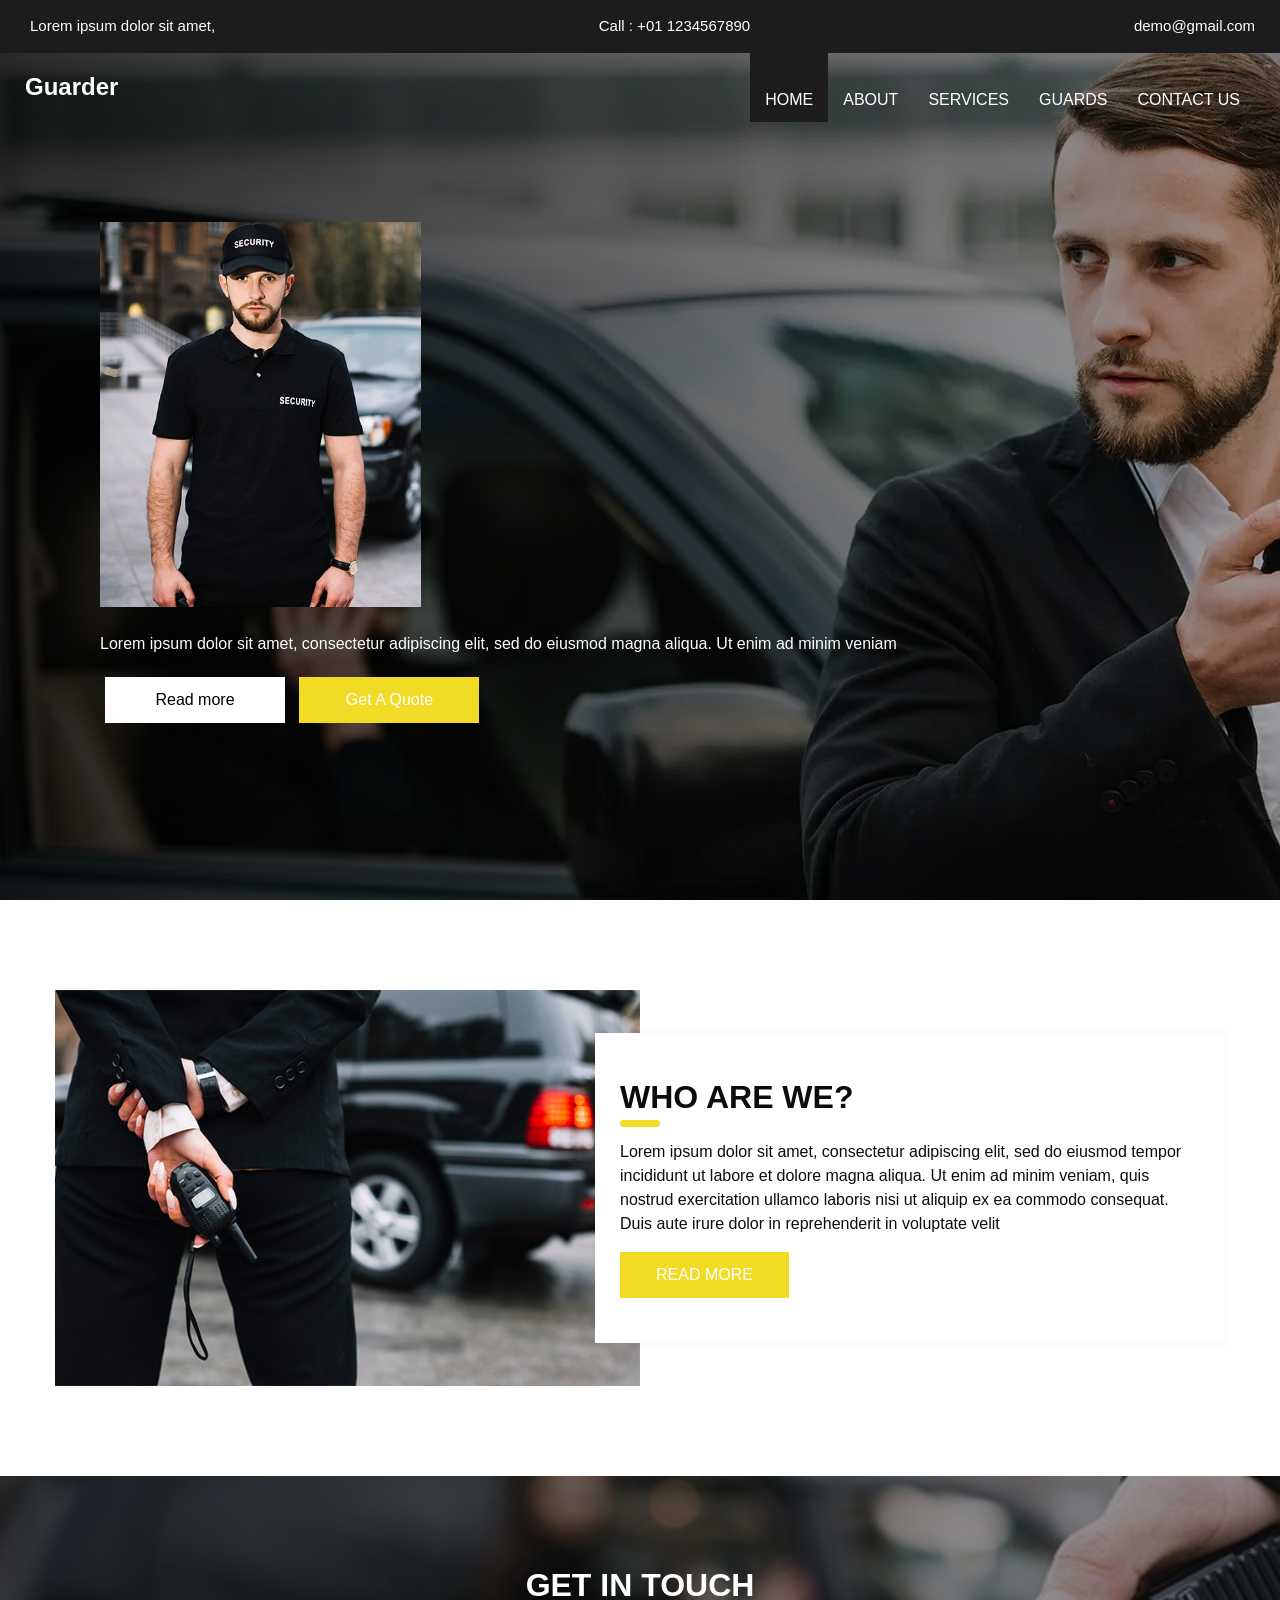
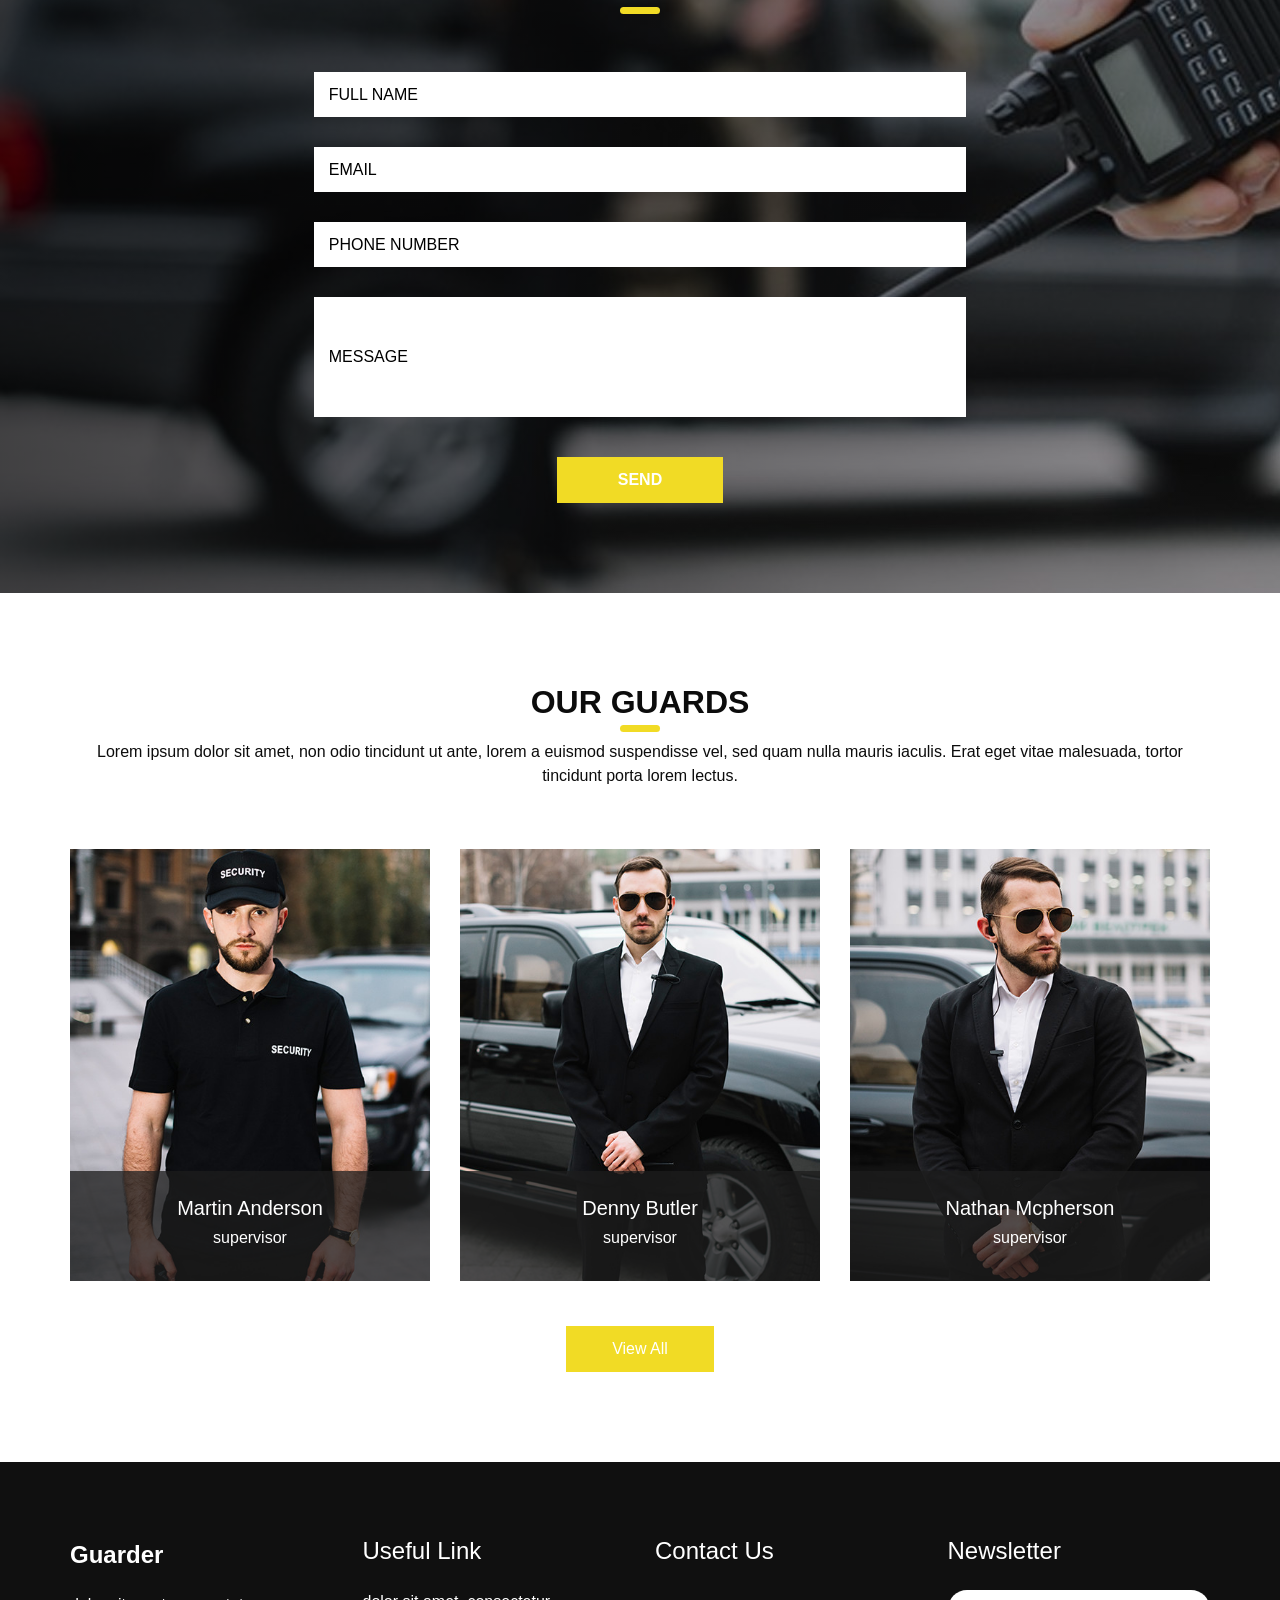
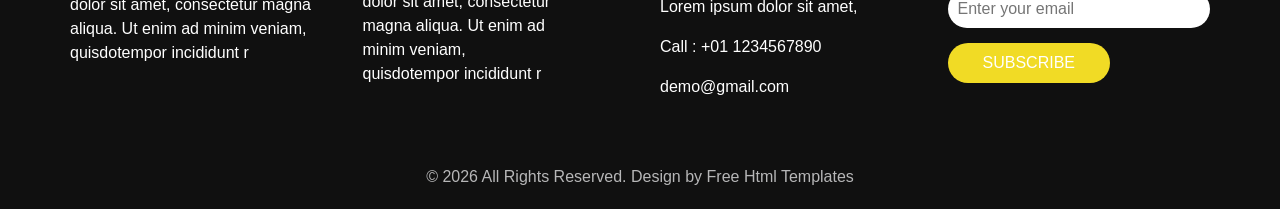
<file: index.html>
<!DOCTYPE html>
<html>

<head>
    <!-- Basic -->
    <meta charset="utf-8" />
    <meta http-equiv="X-UA-Compatible" content="IE=edge" />
    <!-- Mobile Metas -->
    <meta name="viewport" content="width=device-width, initial-scale=1, shrink-to-fit=no" />
    <!-- Site Metas -->
    <meta name="keywords" content="" />
    <meta name="description" content="" />
    <meta name="author" content="" />
    <link rel="shortcut icon" href="images/favicon.png" type="image/x-icon">

    <title>Guarder</title>

    <!-- bootstrap core css -->
    <link rel="stylesheet" type="text/css" href="css/bootstrap.css" />
    <link rel="stylesheet" href="css/slick.css">
    <!-- Custom styles for this template -->
    <link href="css/style.css" rel="stylesheet" />
    <!-- responsive style -->
    <link href="css/responsive.css" rel="stylesheet" />
</head>

<body>
    <div class="hero_area">
        <!-- header section strats -->
        <div class="hero_bg_box">
            <div class="img-box">
                <img src="images/hero-bg.webp" alt="">
            </div>
        </div>

        <header class="header_section">
            <div class="header_top">
                <div class="container-fluid">
                    <div class="contact_link-container">
                        <a href="" class="contact_link1">
                            <i class="fa fa-map-marker" aria-hidden="true"></i>
                            <span>
                                Lorem ipsum dolor sit amet,
                            </span>
                        </a>
                        <a href="" class="contact_link2">
                            <i class="fa fa-phone" aria-hidden="true"></i>
                            <span>
                                Call : +01 1234567890
                            </span>
                        </a>
                        <a href="" class="contact_link3">
                            <i class="fa fa-envelope" aria-hidden="true"></i>
                            <span>
                                demo@gmail.com
                            </span>
                        </a>
                    </div>
                </div>
            </div>
            <div class="header_bottom">
                <div class="container-fluid">
                    <nav class="navbar navbar-expand-lg custom_nav-container">
                        <a class="navbar-brand" href="index.html">
                            <span>
                                Guarder
                            </span>
                        </a>
                        <button class="navbar-toggler" type="button" data-toggle="collapse" data-target="#navbarSupportedContent" aria-controls="navbarSupportedContent" aria-expanded="false" aria-label="Toggle navigation">
                            <span class=""></span>
                        </button>

                        <div class="collapse navbar-collapse ml-auto" id="navbarSupportedContent">
                            <ul class="navbar-nav  ">
                                <li class="nav-item active">
                                    <a class="nav-link" href="index.html">Home <span class="sr-only">(current)</span></a>
                                </li>
                                <li class="nav-item">
                                    <a class="nav-link" href="about.html"> About</a>
                                </li>
                                <li class="nav-item">
                                    <a class="nav-link" href="service.html"> Services </a>
                                </li>
                                <li class="nav-item">
                                    <a class="nav-link" href="guard.html"> Guards </a>
                                </li>
                                <li class="nav-item">
                                    <a class="nav-link" href="contact.html">Contact us</a>
                                </li>
                            </ul>
                        </div>
                    </nav>
                </div>
            </div>
        </header>
        <!-- end header section -->
        <!-- slider section -->
        <section class="main-slider">
            <div class="detail-box">
                <img src="images/t1.webp" alt="img">
                <p>
                    Lorem ipsum dolor sit amet, consectetur adipiscing elit,
                    sed do eiusmod magna aliqua. Ut enim ad minim veniam
                </p>
                <div class="btn-box">
                    <a href="" class="btn-1"> Read more </a>
                    <a href="" class="btn-2">Get A Quote</a>
                </div>
            </div>
            <div class="detail-box">
                <img class="lozad" data-src="images/t2.webp" alt="img">
                <p>
                    Lorem ipsum dolor sit amet, consectetur adipiscing elit,
                    sed do eiusmod magna aliqua. Ut enim ad minim veniam
                </p>
                <div class="btn-box">
                    <a href="" class="btn-1"> Read more </a>
                    <a href="" class="btn-2">Get A Quote</a>
                </div>
            </div>
            <div class="detail-box">
                <img class="lozad" data-src="images/t3.webp" alt="img">
                <p>
                    Lorem ipsum dolor sit amet, consectetur adipiscing elit,
                    sed do eiusmod magna aliqua. Ut enim ad minim veniam
                </p>
                <div class="btn-box">
                    <a href="" class="btn-1"> Read more </a>
                    <a href="" class="btn-2">Get A Quote</a>
                </div>
            </div>
        </section>
        <!-- end slider section -->
    </div>

    <!-- about section -->

    <section class="about_section layout_padding">
        <div class="container">
            <div class="row">
                <div class="col-md-6 px-0">
                    <div class="img_container">
                        <div class="img-box">
                            <img class="lozad" data-src="images/about-img.jpg" alt="" />
                        </div>
                    </div>
                </div>
                <div class="col-md-6 px-0">
                    <div class="detail-box">
                        <div class="heading_container ">
                            <h2>
                                Who Are We?
                            </h2>
                        </div>
                        <p>
                            Lorem ipsum dolor sit amet, consectetur adipiscing elit, sed do
                            eiusmod tempor incididunt ut labore et dolore magna aliqua. Ut
                            enim ad minim veniam, quis nostrud exercitation ullamco laboris
                            nisi ut aliquip ex ea commodo consequat. Duis aute irure dolor
                            in reprehenderit in voluptate velit
                        </p>
                        <div class="btn-box">
                            <a href="">
                                Read More
                            </a>
                        </div>
                    </div>
                </div>
            </div>
        </div>
    </section>

    <!-- end about section -->

    <!-- contact section -->

    <section class="contact_section layout_padding">
        <div class="contact_bg_box">
            <div class="img-box">
                <img class="lozad" data-src="images/contact-bg.jpg" alt="">
            </div>
        </div>
        <div class="container">
            <div class="heading_container heading_center">
                <h2>
                    Get In touch
                </h2>
            </div>
            <div class="">
                <div class="row">
                    <div class="col-md-7 mx-auto">
                        <form action="#">
                            <div class="contact_form-container">
                                <div>
                                    <div>
                                        <input type="text" placeholder="Full Name" />
                                    </div>
                                    <div>
                                        <input type="email" placeholder="Email " />
                                    </div>
                                    <div>
                                        <input type="text" placeholder="Phone Number" />
                                    </div>
                                    <div class="">
                                        <input type="text" placeholder="Message" class="message_input" />
                                    </div>
                                    <div class="btn-box ">
                                        <button type="submit">
                                            Send
                                        </button>
                                    </div>
                                </div>
                            </div>
                        </form>
                    </div>
                </div>
            </div>
        </div>
    </section>

    <!-- end contact section -->

    <!-- team section -->

    <section class="team_section layout_padding">
        <div class="container">
            <div class="heading_container heading_center">
                <h2>
                    Our Guards
                </h2>
                <p>
                    Lorem ipsum dolor sit amet, non odio tincidunt ut ante, lorem a euismod suspendisse vel, sed quam nulla mauris
                    iaculis. Erat eget vitae malesuada, tortor tincidunt porta lorem lectus.
                </p>
            </div>
            <div class="row">
                <div class="col-md-4 col-sm-6 mx-auto ">
                    <div class="box">
                        <div class="img-box">
                            <img class="lozad" data-src="images/t1.jpg" alt="">
                        </div>
                        <div class="detail-box">
                            <h5>
                                Martin Anderson
                            </h5>
                            <h6 class="">
                                supervisor
                            </h6>
                        </div>
                    </div>
                </div>
                <div class="col-md-4 col-sm-6 mx-auto ">
                    <div class="box">
                        <div class="img-box">
                            <img class="lozad" data-src="images/t2.jpg" alt="">
                        </div>
                        <div class="detail-box">
                            <h5>
                                Denny Butler
                            </h5>
                            <h6 class="">
                                supervisor
                            </h6>
                        </div>
                    </div>
                </div>
                <div class="col-md-4 col-sm-6 mx-auto ">
                    <div class="box">
                        <div class="img-box">
                            <img class="lozad" data-src="images/t3.jpg" alt="">
                        </div>
                        <div class="detail-box">
                            <h5>
                                Nathan Mcpherson
                            </h5>
                            <h6 class="">
                                supervisor
                            </h6>
                        </div>
                    </div>
                </div>
            </div>
            <div class="btn-box">
                <a href="">
                    View All
                </a>
            </div>
        </div>
    </section>

    <!-- end team section -->

    <!-- info section -->
    <section class="info_section ">
        <div class="container">
            <div class="row">
                <div class="col-md-3">
                    <div class="info_logo">
                        <a class="navbar-brand" href="index.html">
                            <span>
                                Guarder
                            </span>
                        </a>
                        <p>
                            dolor sit amet, consectetur magna aliqua. Ut enim ad minim veniam, quisdotempor incididunt r
                        </p>
                    </div>
                </div>
                <div class="col-md-3">
                    <div class="info_links">
                        <h5>
                            Useful Link
                        </h5>
                        <ul>
                            <li>
                                <a href="">
                                    dolor sit amet, consectetur
                                </a>
                            </li>
                            <li>
                                <a href="">
                                    magna aliqua. Ut enim ad
                                </a>
                            </li>
                            <li>
                                <a href="">
                                    minim veniam,
                                </a>
                            </li>
                            <li>
                                <a href="">
                                    quisdotempor incididunt r
                                </a>
                            </li>
                        </ul>
                    </div>
                </div>
                <div class="col-md-3">
                    <div class="info_info">
                        <h5>
                            Contact Us
                        </h5>
                    </div>
                    <div class="info_contact">
                        <a href="" class="">
                            <i class="fa fa-map-marker" aria-hidden="true"></i>
                            <span>
                                Lorem ipsum dolor sit amet,
                            </span>
                        </a>
                        <a href="" class="">
                            <i class="fa fa-phone" aria-hidden="true"></i>
                            <span>
                                Call : +01 1234567890
                            </span>
                        </a>
                        <a href="" class="">
                            <i class="fa fa-envelope" aria-hidden="true"></i>
                            <span>
                                demo@gmail.com
                            </span>
                        </a>
                    </div>
                </div>
                <div class="col-md-3">
                    <div class="info_form ">
                        <h5>
                            Newsletter
                        </h5>
                        <form action="#">
                            <input type="email" placeholder="Enter your email">
                            <button>
                                Subscribe
                            </button>
                        </form>
                        <div class="social_box">
                            <a href="">
                                <i class="fa fa-facebook" aria-hidden="true"></i>
                            </a>
                            <a href="">
                                <i class="fa fa-twitter" aria-hidden="true"></i>
                            </a>
                            <a href="">
                                <i class="fa fa-youtube" aria-hidden="true"></i>
                            </a>
                            <a href="">
                                <i class="fa fa-instagram" aria-hidden="true"></i>
                            </a>
                        </div>
                    </div>
                </div>
            </div>
        </div>
    </section>

    <!-- end info_section -->




    <!-- footer section -->
    <footer class="container-fluid footer_section">
        <p>
            &copy; <span id="currentYear"></span> All Rights Reserved. Design by
            <a href="https://html.design/">Free Html Templates</a>
        </p>
    </footer>
    <!-- footer section -->
    <script src="./js/jquery.min.js"></script>
    <script src="./js/lozad.js"></script>
    <script src="./js/slick.min.js"></script>
    <script src="js/bootstrap.js"></script>
    <script src="js/custom.js"></script>
</body>

</html>
</file>
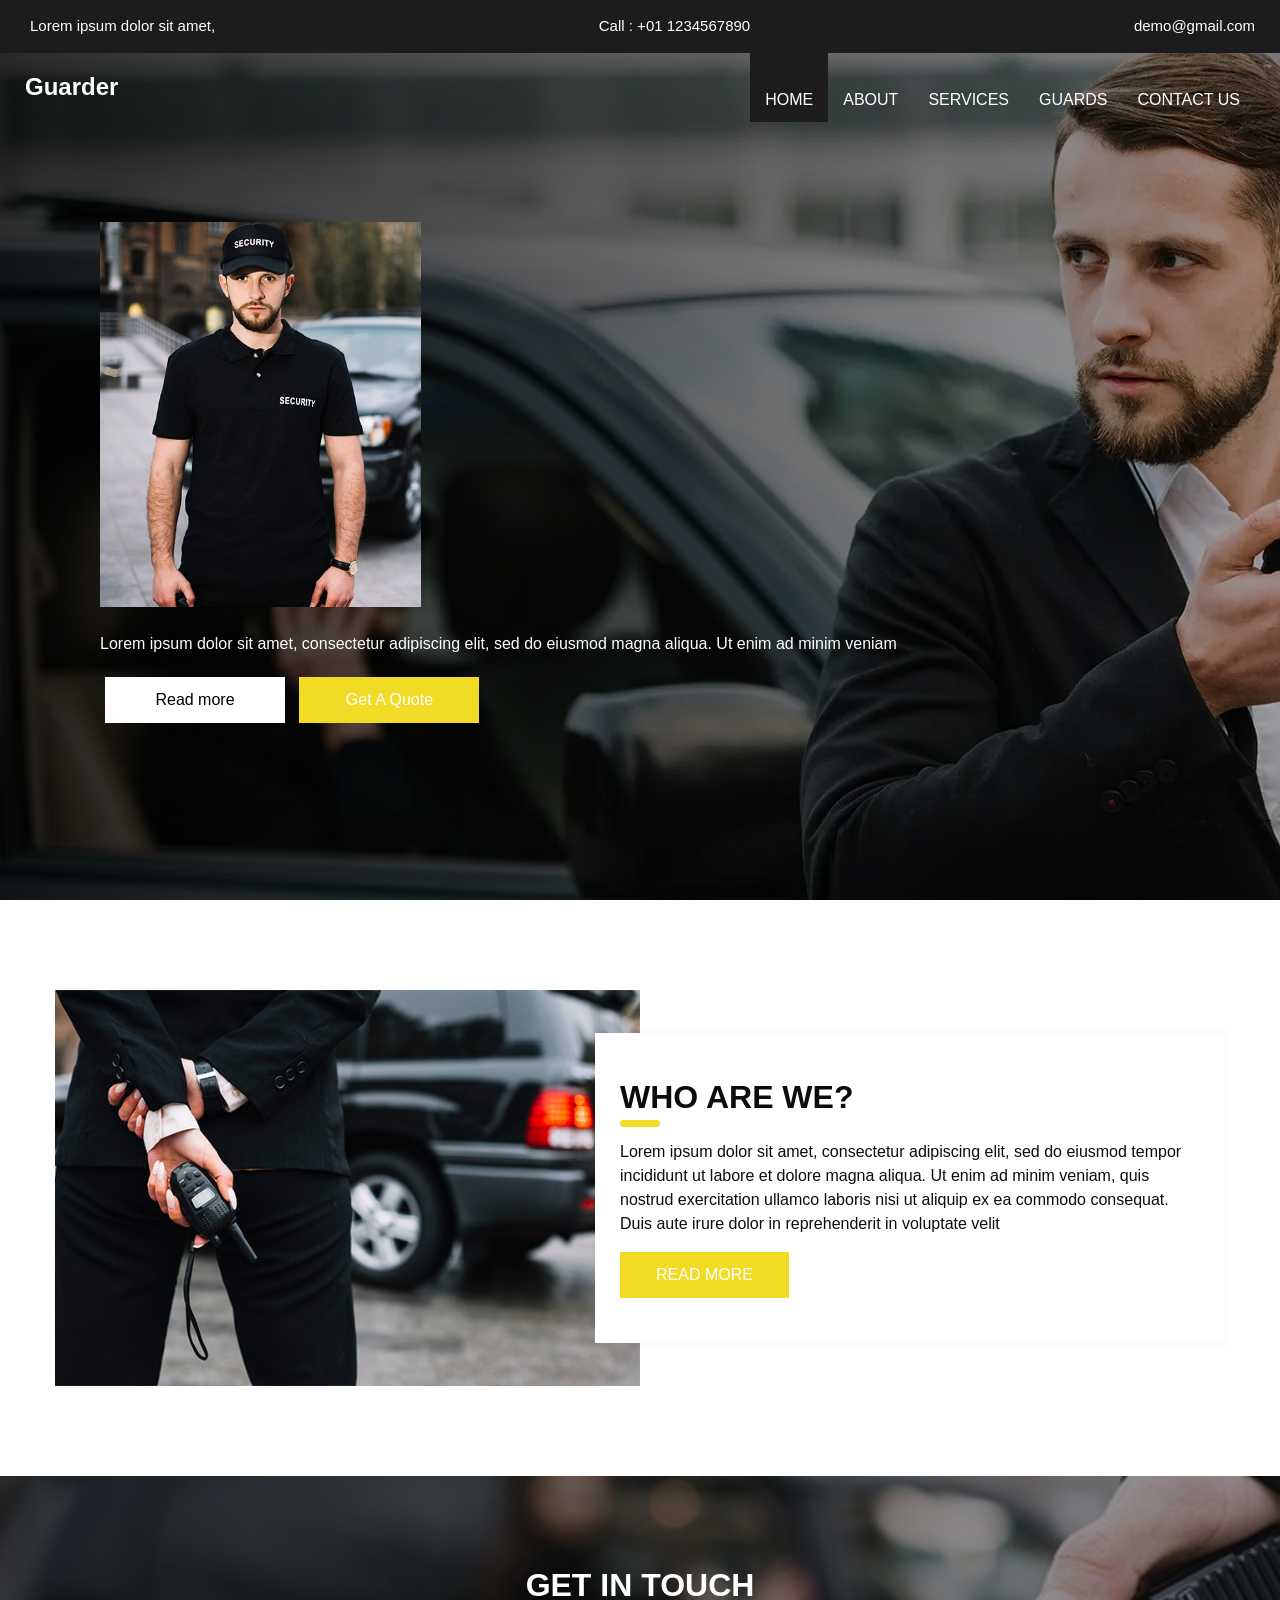
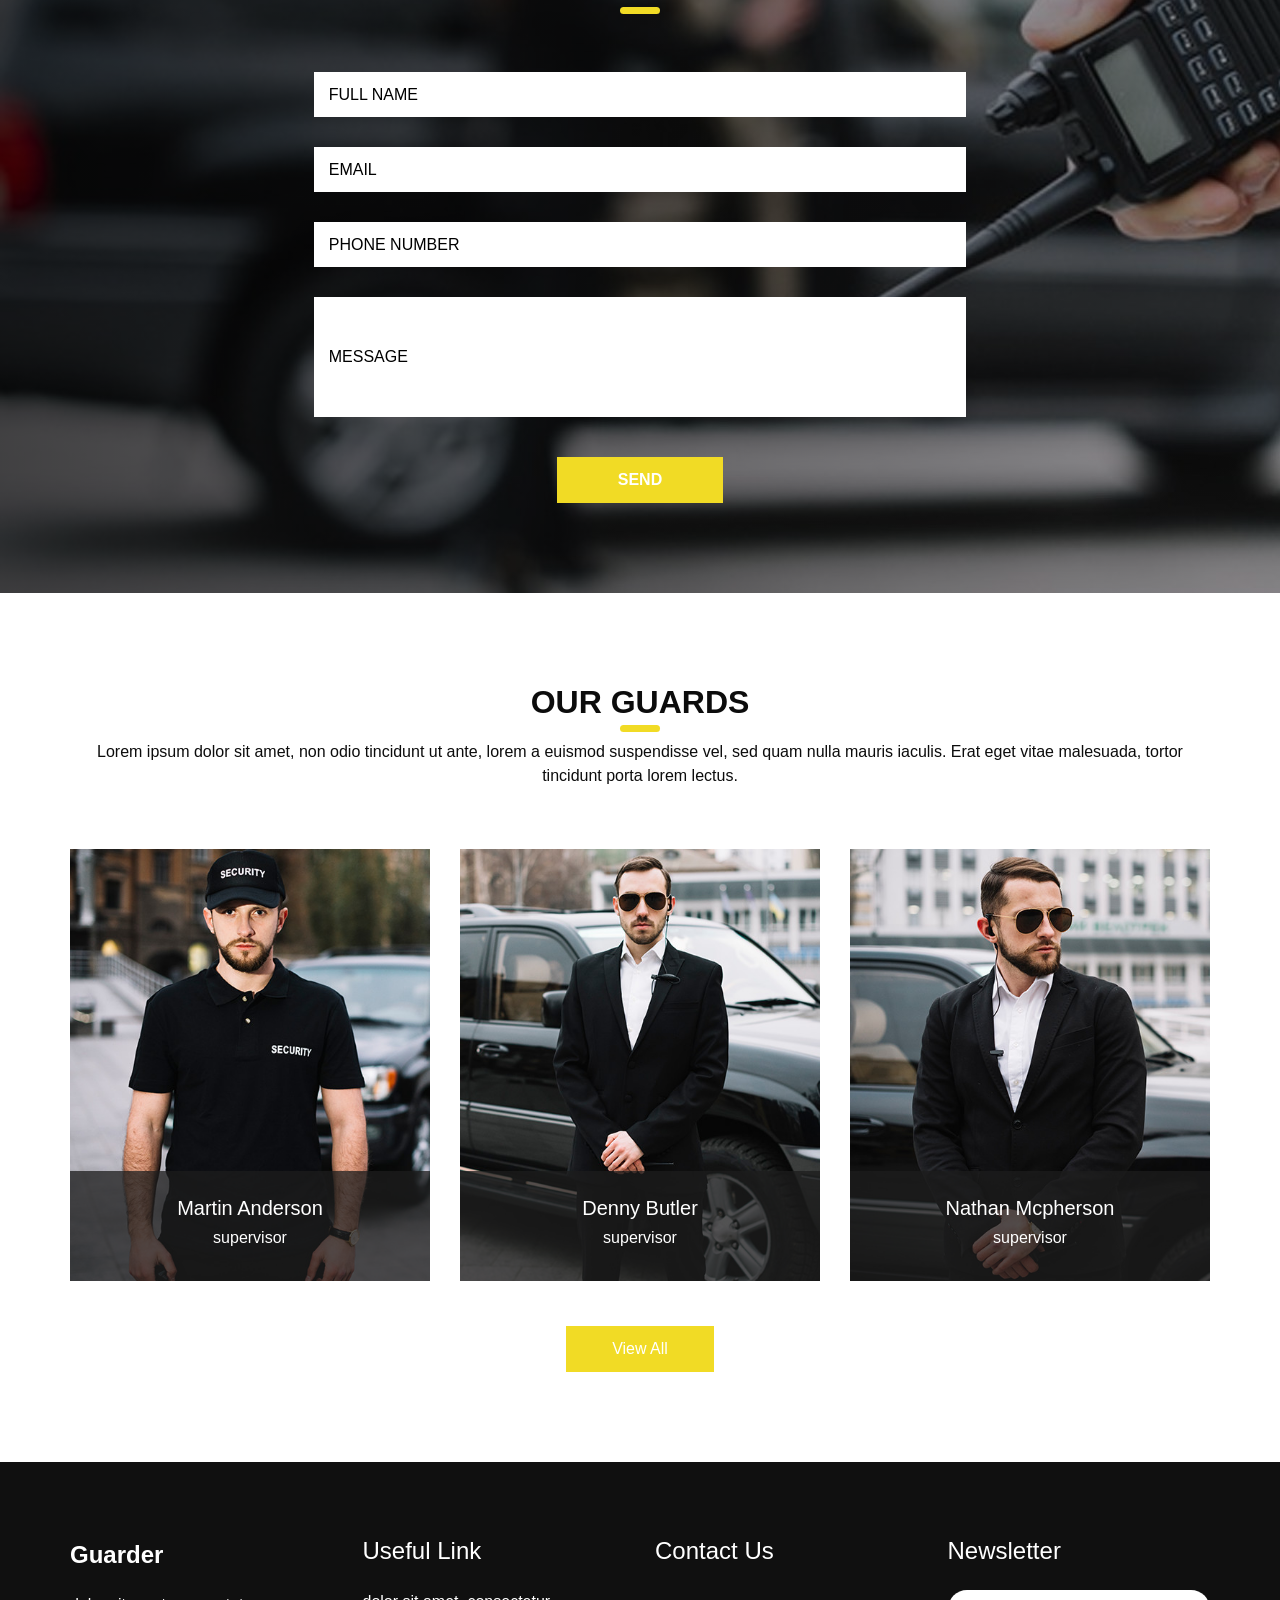
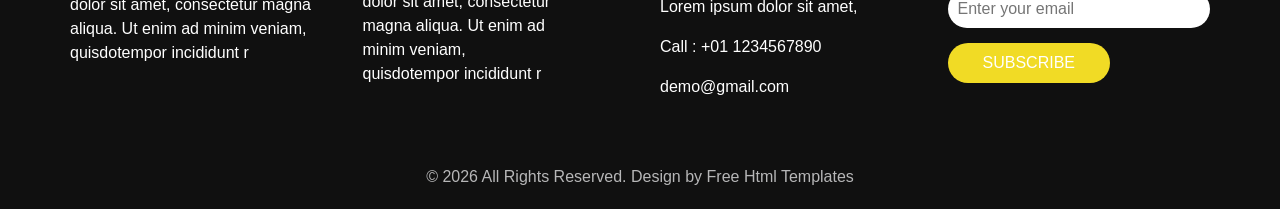
<file: decoding-async.html>
<!DOCTYPE html>
<html>

<head>
    <!-- Basic -->
    <meta charset="utf-8" />
    <meta http-equiv="X-UA-Compatible" content="IE=edge" />
    <!-- Mobile Metas -->
    <meta name="viewport" content="width=device-width, initial-scale=1, shrink-to-fit=no" />
    <!-- Site Metas -->
    <meta name="keywords" content="" />
    <meta name="description" content="" />
    <meta name="author" content="" />
    <link rel="shortcut icon" href="images/favicon.png" type="image/x-icon">

    <title>Guarder</title>

    <!-- bootstrap core css -->
    <link rel="stylesheet" type="text/css" href="css/bootstrap.css" />
    <link rel="stylesheet" href="css/slick.css">
    <!-- Custom styles for this template -->
    <link href="css/style.css" rel="stylesheet" />
    <!-- responsive style -->
    <link href="css/responsive.css" rel="stylesheet" />
</head>

<body>
    <div class="hero_area">
        <!-- header section strats -->
        <div class="hero_bg_box">
            <div class="img-box">
                <img src="images/hero-bg.webp" alt="">
            </div>
        </div>

        <header class="header_section">
            <div class="header_top">
                <div class="container-fluid">
                    <div class="contact_link-container">
                        <a href="" class="contact_link1">
                            <i class="fa fa-map-marker" aria-hidden="true"></i>
                            <span>
                                Lorem ipsum dolor sit amet,
                            </span>
                        </a>
                        <a href="" class="contact_link2">
                            <i class="fa fa-phone" aria-hidden="true"></i>
                            <span>
                                Call : +01 1234567890
                            </span>
                        </a>
                        <a href="" class="contact_link3">
                            <i class="fa fa-envelope" aria-hidden="true"></i>
                            <span>
                                demo@gmail.com
                            </span>
                        </a>
                    </div>
                </div>
            </div>
            <div class="header_bottom">
                <div class="container-fluid">
                    <nav class="navbar navbar-expand-lg custom_nav-container">
                        <a class="navbar-brand" href="index.html">
                            <span>
                                Guarder
                            </span>
                        </a>
                        <button class="navbar-toggler" type="button" data-toggle="collapse" data-target="#navbarSupportedContent" aria-controls="navbarSupportedContent" aria-expanded="false" aria-label="Toggle navigation">
                            <span class=""></span>
                        </button>

                        <div class="collapse navbar-collapse ml-auto" id="navbarSupportedContent">
                            <ul class="navbar-nav  ">
                                <li class="nav-item active">
                                    <a class="nav-link" href="index.html">Home <span class="sr-only">(current)</span></a>
                                </li>
                                <li class="nav-item">
                                    <a class="nav-link" href="about.html"> About</a>
                                </li>
                                <li class="nav-item">
                                    <a class="nav-link" href="service.html"> Services </a>
                                </li>
                                <li class="nav-item">
                                    <a class="nav-link" href="guard.html"> Guards </a>
                                </li>
                                <li class="nav-item">
                                    <a class="nav-link" href="contact.html">Contact us</a>
                                </li>
                            </ul>
                        </div>
                    </nav>
                </div>
            </div>
        </header>
        <!-- end header section -->
        <!-- slider section -->
        <section class="main-slider">
            <div class="detail-box">
                <img src="images/t1.webp" fetchpriority="high" decoding="async" alt="img">
                <p>
                    Lorem ipsum dolor sit amet, consectetur adipiscing elit,
                    sed do eiusmod magna aliqua. Ut enim ad minim veniam
                </p>
                <div class="btn-box">
                    <a href="" class="btn-1"> Read more </a>
                    <a href="" class="btn-2">Get A Quote</a>
                </div>
            </div>
            <div class="detail-box">
                <img class="lozad" data-src="images/t2.webp" alt="img">
                <p>
                    Lorem ipsum dolor sit amet, consectetur adipiscing elit,
                    sed do eiusmod magna aliqua. Ut enim ad minim veniam
                </p>
                <div class="btn-box">
                    <a href="" class="btn-1"> Read more </a>
                    <a href="" class="btn-2">Get A Quote</a>
                </div>
            </div>
            <div class="detail-box">
                <img class="lozad" data-src="images/t3.webp" alt="img">
                <p>
                    Lorem ipsum dolor sit amet, consectetur adipiscing elit,
                    sed do eiusmod magna aliqua. Ut enim ad minim veniam
                </p>
                <div class="btn-box">
                    <a href="" class="btn-1"> Read more </a>
                    <a href="" class="btn-2">Get A Quote</a>
                </div>
            </div>
        </section>
        <!-- end slider section -->
    </div>

    <!-- about section -->

    <section class="about_section layout_padding">
        <div class="container">
            <div class="row">
                <div class="col-md-6 px-0">
                    <div class="img_container">
                        <div class="img-box">
                            <img class="lozad" data-src="images/about-img.jpg" alt="" />
                        </div>
                    </div>
                </div>
                <div class="col-md-6 px-0">
                    <div class="detail-box">
                        <div class="heading_container ">
                            <h2>
                                Who Are We?
                            </h2>
                        </div>
                        <p>
                            Lorem ipsum dolor sit amet, consectetur adipiscing elit, sed do
                            eiusmod tempor incididunt ut labore et dolore magna aliqua. Ut
                            enim ad minim veniam, quis nostrud exercitation ullamco laboris
                            nisi ut aliquip ex ea commodo consequat. Duis aute irure dolor
                            in reprehenderit in voluptate velit
                        </p>
                        <div class="btn-box">
                            <a href="">
                                Read More
                            </a>
                        </div>
                    </div>
                </div>
            </div>
        </div>
    </section>

    <!-- end about section -->

    <!-- contact section -->

    <section class="contact_section layout_padding">
        <div class="contact_bg_box">
            <div class="img-box">
                <img class="lozad" data-src="images/contact-bg.jpg" alt="">
            </div>
        </div>
        <div class="container">
            <div class="heading_container heading_center">
                <h2>
                    Get In touch
                </h2>
            </div>
            <div class="">
                <div class="row">
                    <div class="col-md-7 mx-auto">
                        <form action="#">
                            <div class="contact_form-container">
                                <div>
                                    <div>
                                        <input type="text" placeholder="Full Name" />
                                    </div>
                                    <div>
                                        <input type="email" placeholder="Email " />
                                    </div>
                                    <div>
                                        <input type="text" placeholder="Phone Number" />
                                    </div>
                                    <div class="">
                                        <input type="text" placeholder="Message" class="message_input" />
                                    </div>
                                    <div class="btn-box ">
                                        <button type="submit">
                                            Send
                                        </button>
                                    </div>
                                </div>
                            </div>
                        </form>
                    </div>
                </div>
            </div>
        </div>
    </section>

    <!-- end contact section -->

    <!-- team section -->

    <section class="team_section layout_padding">
        <div class="container">
            <div class="heading_container heading_center">
                <h2>
                    Our Guards
                </h2>
                <p>
                    Lorem ipsum dolor sit amet, non odio tincidunt ut ante, lorem a euismod suspendisse vel, sed quam nulla mauris
                    iaculis. Erat eget vitae malesuada, tortor tincidunt porta lorem lectus.
                </p>
            </div>
            <div class="row">
                <div class="col-md-4 col-sm-6 mx-auto ">
                    <div class="box">
                        <div class="img-box">
                            <img class="lozad" data-src="images/t1.jpg" alt="">
                        </div>
                        <div class="detail-box">
                            <h5>
                                Martin Anderson
                            </h5>
                            <h6 class="">
                                supervisor
                            </h6>
                        </div>
                    </div>
                </div>
                <div class="col-md-4 col-sm-6 mx-auto ">
                    <div class="box">
                        <div class="img-box">
                            <img class="lozad" data-src="images/t2.jpg" alt="">
                        </div>
                        <div class="detail-box">
                            <h5>
                                Denny Butler
                            </h5>
                            <h6 class="">
                                supervisor
                            </h6>
                        </div>
                    </div>
                </div>
                <div class="col-md-4 col-sm-6 mx-auto ">
                    <div class="box">
                        <div class="img-box">
                            <img class="lozad" data-src="images/t3.jpg" alt="">
                        </div>
                        <div class="detail-box">
                            <h5>
                                Nathan Mcpherson
                            </h5>
                            <h6 class="">
                                supervisor
                            </h6>
                        </div>
                    </div>
                </div>
            </div>
            <div class="btn-box">
                <a href="">
                    View All
                </a>
            </div>
        </div>
    </section>

    <!-- end team section -->

    <!-- info section -->
    <section class="info_section ">
        <div class="container">
            <div class="row">
                <div class="col-md-3">
                    <div class="info_logo">
                        <a class="navbar-brand" href="index.html">
                            <span>
                                Guarder
                            </span>
                        </a>
                        <p>
                            dolor sit amet, consectetur magna aliqua. Ut enim ad minim veniam, quisdotempor incididunt r
                        </p>
                    </div>
                </div>
                <div class="col-md-3">
                    <div class="info_links">
                        <h5>
                            Useful Link
                        </h5>
                        <ul>
                            <li>
                                <a href="">
                                    dolor sit amet, consectetur
                                </a>
                            </li>
                            <li>
                                <a href="">
                                    magna aliqua. Ut enim ad
                                </a>
                            </li>
                            <li>
                                <a href="">
                                    minim veniam,
                                </a>
                            </li>
                            <li>
                                <a href="">
                                    quisdotempor incididunt r
                                </a>
                            </li>
                        </ul>
                    </div>
                </div>
                <div class="col-md-3">
                    <div class="info_info">
                        <h5>
                            Contact Us
                        </h5>
                    </div>
                    <div class="info_contact">
                        <a href="" class="">
                            <i class="fa fa-map-marker" aria-hidden="true"></i>
                            <span>
                                Lorem ipsum dolor sit amet,
                            </span>
                        </a>
                        <a href="" class="">
                            <i class="fa fa-phone" aria-hidden="true"></i>
                            <span>
                                Call : +01 1234567890
                            </span>
                        </a>
                        <a href="" class="">
                            <i class="fa fa-envelope" aria-hidden="true"></i>
                            <span>
                                demo@gmail.com
                            </span>
                        </a>
                    </div>
                </div>
                <div class="col-md-3">
                    <div class="info_form ">
                        <h5>
                            Newsletter
                        </h5>
                        <form action="#">
                            <input type="email" placeholder="Enter your email">
                            <button>
                                Subscribe
                            </button>
                        </form>
                        <div class="social_box">
                            <a href="">
                                <i class="fa fa-facebook" aria-hidden="true"></i>
                            </a>
                            <a href="">
                                <i class="fa fa-twitter" aria-hidden="true"></i>
                            </a>
                            <a href="">
                                <i class="fa fa-youtube" aria-hidden="true"></i>
                            </a>
                            <a href="">
                                <i class="fa fa-instagram" aria-hidden="true"></i>
                            </a>
                        </div>
                    </div>
                </div>
            </div>
        </div>
    </section>

    <!-- end info_section -->




    <!-- footer section -->
    <footer class="container-fluid footer_section">
        <p>
            &copy; <span id="currentYear"></span> All Rights Reserved. Design by
            <a href="https://html.design/">Free Html Templates</a>
        </p>
    </footer>
    <!-- footer section -->
    <script src="/js/jquery.min.js" defer></script>
    <script src="./js/lozad.js" defer></script>
    <script src="./js/slick.min.js" defer></script>
    <script src="js/bootstrap.js" defer></script>
    <script src="js/custom.js" defer></script>
</body>

</html>
</file>
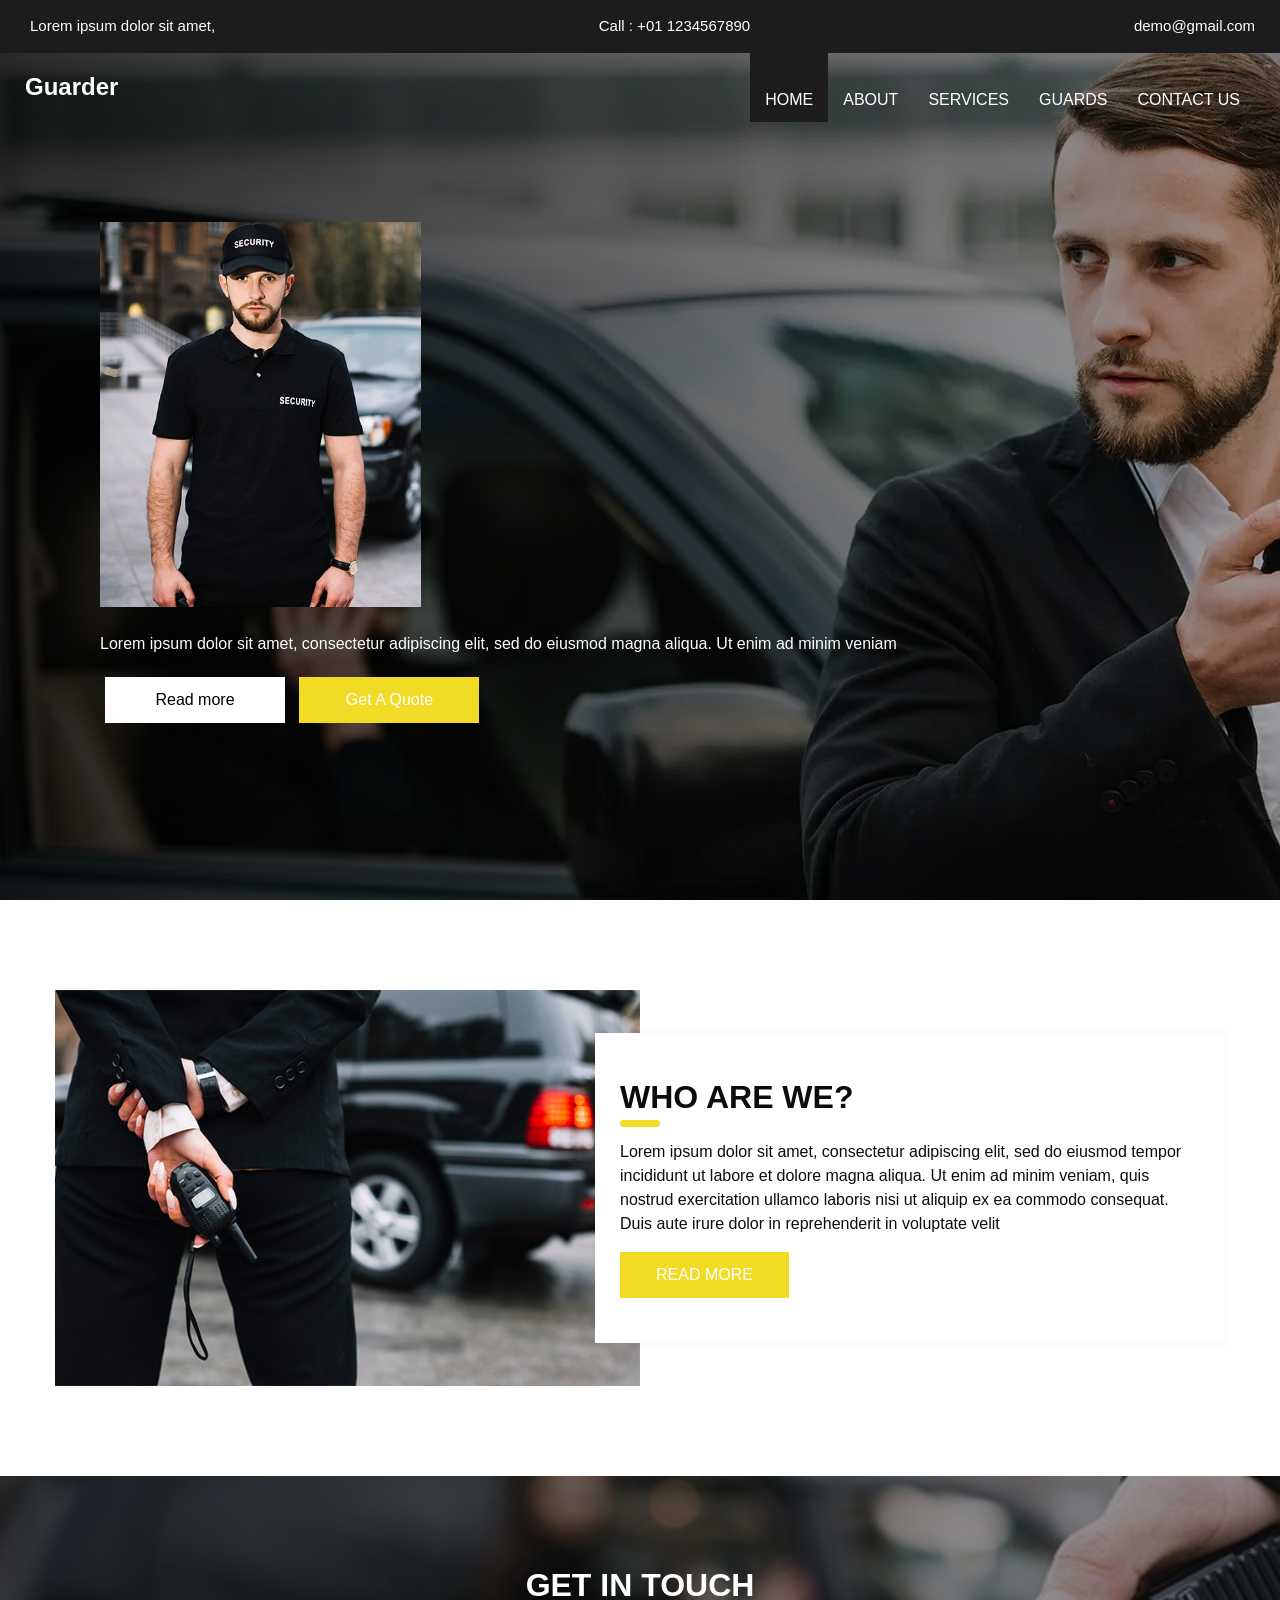
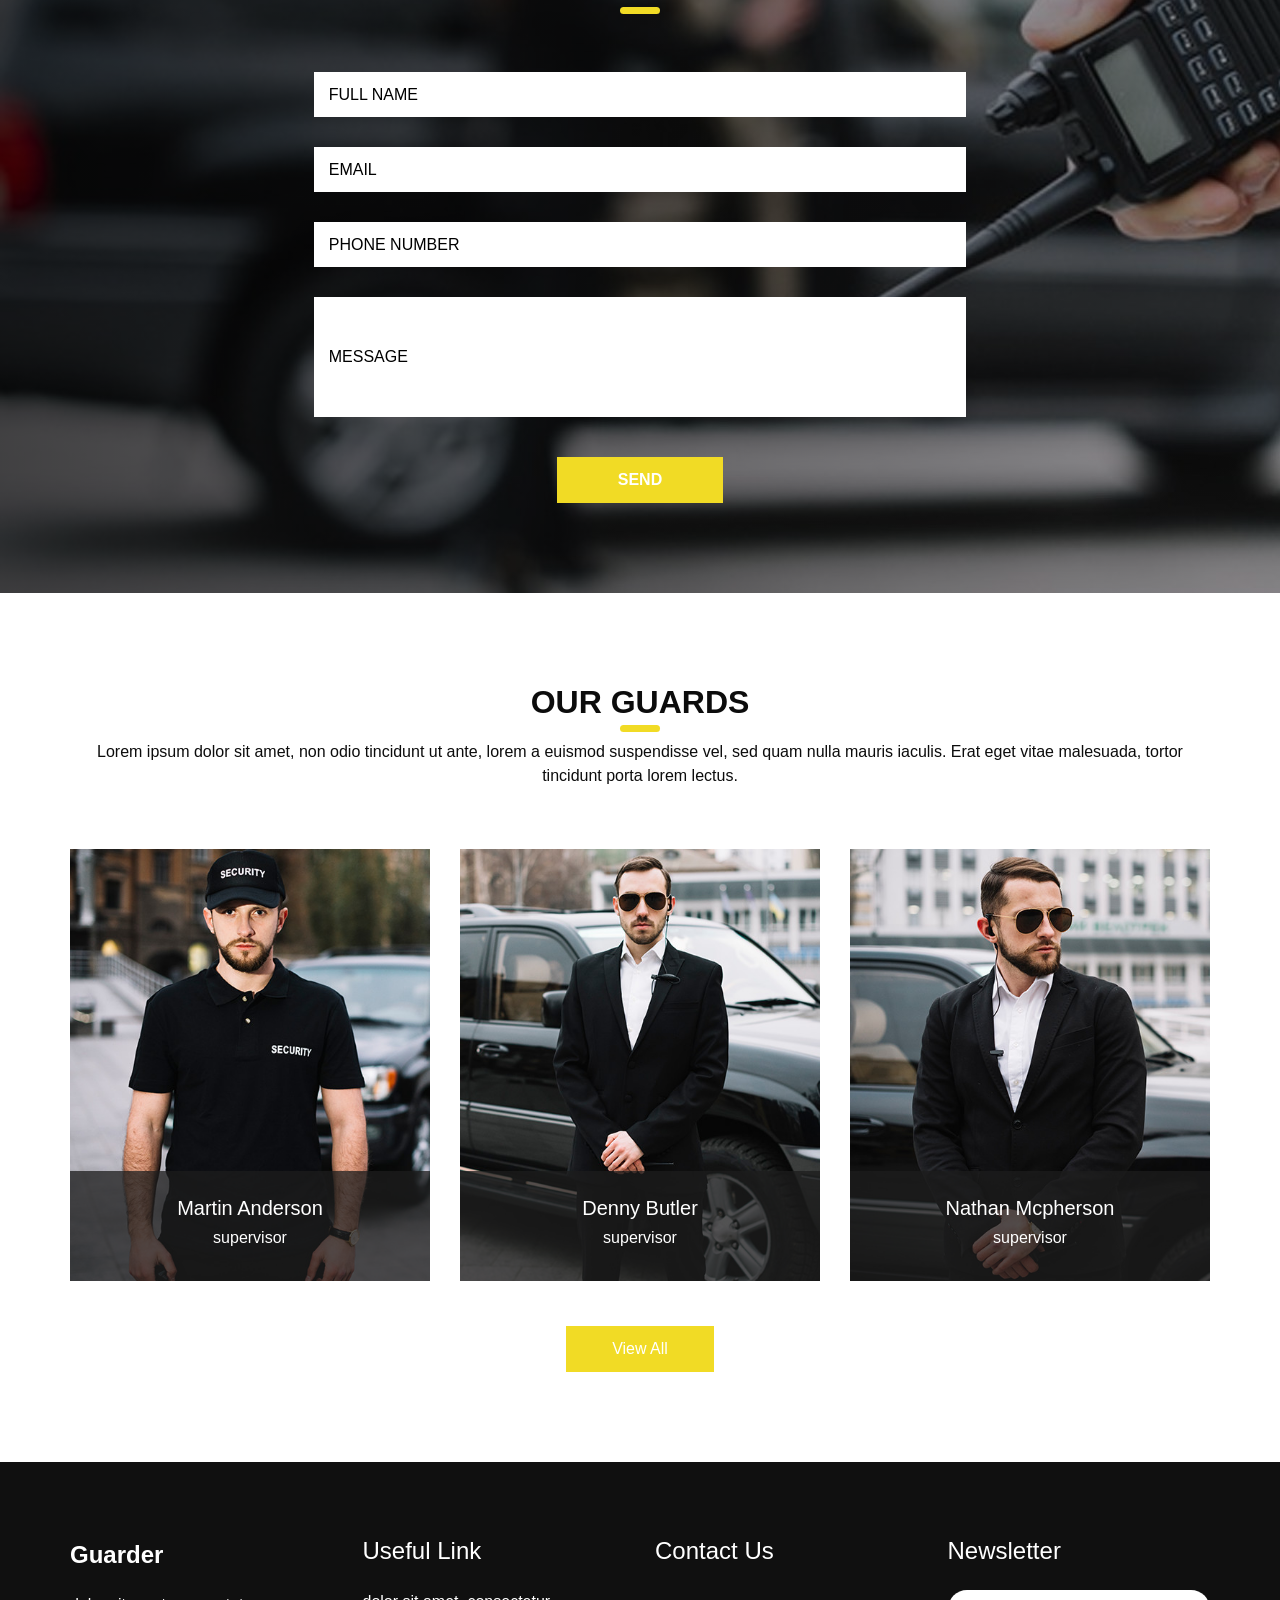
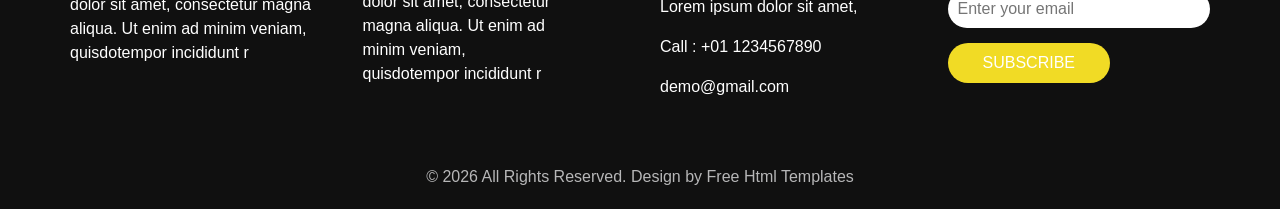
<file: decoding-auto.html>
<!DOCTYPE html>
<html>

<head>
    <!-- Basic -->
    <meta charset="utf-8" />
    <meta http-equiv="X-UA-Compatible" content="IE=edge" />
    <!-- Mobile Metas -->
    <meta name="viewport" content="width=device-width, initial-scale=1, shrink-to-fit=no" />
    <!-- Site Metas -->
    <meta name="keywords" content="" />
    <meta name="description" content="" />
    <meta name="author" content="" />
    <link rel="shortcut icon" href="images/favicon.png" type="image/x-icon">

    <title>Guarder</title>

    <!-- bootstrap core css -->
    <link rel="stylesheet" type="text/css" href="css/bootstrap.css" />
    <link rel="stylesheet" href="css/slick.css">
    <!-- Custom styles for this template -->
    <link href="css/style.css" rel="stylesheet" />
    <!-- responsive style -->
    <link href="css/responsive.css" rel="stylesheet" />
</head>

<body>
    <div class="hero_area">
        <!-- header section strats -->
        <div class="hero_bg_box">
            <div class="img-box">
                <img src="images/hero-bg.webp" alt="">
            </div>
        </div>

        <header class="header_section">
            <div class="header_top">
                <div class="container-fluid">
                    <div class="contact_link-container">
                        <a href="" class="contact_link1">
                            <i class="fa fa-map-marker" aria-hidden="true"></i>
                            <span>
                                Lorem ipsum dolor sit amet,
                            </span>
                        </a>
                        <a href="" class="contact_link2">
                            <i class="fa fa-phone" aria-hidden="true"></i>
                            <span>
                                Call : +01 1234567890
                            </span>
                        </a>
                        <a href="" class="contact_link3">
                            <i class="fa fa-envelope" aria-hidden="true"></i>
                            <span>
                                demo@gmail.com
                            </span>
                        </a>
                    </div>
                </div>
            </div>
            <div class="header_bottom">
                <div class="container-fluid">
                    <nav class="navbar navbar-expand-lg custom_nav-container">
                        <a class="navbar-brand" href="index.html">
                            <span>
                                Guarder
                            </span>
                        </a>
                        <button class="navbar-toggler" type="button" data-toggle="collapse" data-target="#navbarSupportedContent" aria-controls="navbarSupportedContent" aria-expanded="false" aria-label="Toggle navigation">
                            <span class=""></span>
                        </button>

                        <div class="collapse navbar-collapse ml-auto" id="navbarSupportedContent">
                            <ul class="navbar-nav  ">
                                <li class="nav-item active">
                                    <a class="nav-link" href="index.html">Home <span class="sr-only">(current)</span></a>
                                </li>
                                <li class="nav-item">
                                    <a class="nav-link" href="about.html"> About</a>
                                </li>
                                <li class="nav-item">
                                    <a class="nav-link" href="service.html"> Services </a>
                                </li>
                                <li class="nav-item">
                                    <a class="nav-link" href="guard.html"> Guards </a>
                                </li>
                                <li class="nav-item">
                                    <a class="nav-link" href="contact.html">Contact us</a>
                                </li>
                            </ul>
                        </div>
                    </nav>
                </div>
            </div>
        </header>
        <!-- end header section -->
        <!-- slider section -->
        <section class="main-slider">
            <div class="detail-box">
                <img src="images/t1.webp" fetchpriority="high" decoding="auto" alt="img">
                <p>
                    Lorem ipsum dolor sit amet, consectetur adipiscing elit,
                    sed do eiusmod magna aliqua. Ut enim ad minim veniam
                </p>
                <div class="btn-box">
                    <a href="" class="btn-1"> Read more </a>
                    <a href="" class="btn-2">Get A Quote</a>
                </div>
            </div>
            <div class="detail-box">
                <img class="lozad" data-src="images/t2.webp" alt="img">
                <p>
                    Lorem ipsum dolor sit amet, consectetur adipiscing elit,
                    sed do eiusmod magna aliqua. Ut enim ad minim veniam
                </p>
                <div class="btn-box">
                    <a href="" class="btn-1"> Read more </a>
                    <a href="" class="btn-2">Get A Quote</a>
                </div>
            </div>
            <div class="detail-box">
                <img class="lozad" data-src="images/t3.webp" alt="img">
                <p>
                    Lorem ipsum dolor sit amet, consectetur adipiscing elit,
                    sed do eiusmod magna aliqua. Ut enim ad minim veniam
                </p>
                <div class="btn-box">
                    <a href="" class="btn-1"> Read more </a>
                    <a href="" class="btn-2">Get A Quote</a>
                </div>
            </div>
        </section>
        <!-- end slider section -->
    </div>

    <!-- about section -->

    <section class="about_section layout_padding">
        <div class="container">
            <div class="row">
                <div class="col-md-6 px-0">
                    <div class="img_container">
                        <div class="img-box">
                            <img class="lozad" data-src="images/about-img.jpg" alt="" />
                        </div>
                    </div>
                </div>
                <div class="col-md-6 px-0">
                    <div class="detail-box">
                        <div class="heading_container ">
                            <h2>
                                Who Are We?
                            </h2>
                        </div>
                        <p>
                            Lorem ipsum dolor sit amet, consectetur adipiscing elit, sed do
                            eiusmod tempor incididunt ut labore et dolore magna aliqua. Ut
                            enim ad minim veniam, quis nostrud exercitation ullamco laboris
                            nisi ut aliquip ex ea commodo consequat. Duis aute irure dolor
                            in reprehenderit in voluptate velit
                        </p>
                        <div class="btn-box">
                            <a href="">
                                Read More
                            </a>
                        </div>
                    </div>
                </div>
            </div>
        </div>
    </section>

    <!-- end about section -->

    <!-- contact section -->

    <section class="contact_section layout_padding">
        <div class="contact_bg_box">
            <div class="img-box">
                <img class="lozad" data-src="images/contact-bg.jpg" alt="">
            </div>
        </div>
        <div class="container">
            <div class="heading_container heading_center">
                <h2>
                    Get In touch
                </h2>
            </div>
            <div class="">
                <div class="row">
                    <div class="col-md-7 mx-auto">
                        <form action="#">
                            <div class="contact_form-container">
                                <div>
                                    <div>
                                        <input type="text" placeholder="Full Name" />
                                    </div>
                                    <div>
                                        <input type="email" placeholder="Email " />
                                    </div>
                                    <div>
                                        <input type="text" placeholder="Phone Number" />
                                    </div>
                                    <div class="">
                                        <input type="text" placeholder="Message" class="message_input" />
                                    </div>
                                    <div class="btn-box ">
                                        <button type="submit">
                                            Send
                                        </button>
                                    </div>
                                </div>
                            </div>
                        </form>
                    </div>
                </div>
            </div>
        </div>
    </section>

    <!-- end contact section -->

    <!-- team section -->

    <section class="team_section layout_padding">
        <div class="container">
            <div class="heading_container heading_center">
                <h2>
                    Our Guards
                </h2>
                <p>
                    Lorem ipsum dolor sit amet, non odio tincidunt ut ante, lorem a euismod suspendisse vel, sed quam nulla mauris
                    iaculis. Erat eget vitae malesuada, tortor tincidunt porta lorem lectus.
                </p>
            </div>
            <div class="row">
                <div class="col-md-4 col-sm-6 mx-auto ">
                    <div class="box">
                        <div class="img-box">
                            <img class="lozad" data-src="images/t1.jpg" alt="">
                        </div>
                        <div class="detail-box">
                            <h5>
                                Martin Anderson
                            </h5>
                            <h6 class="">
                                supervisor
                            </h6>
                        </div>
                    </div>
                </div>
                <div class="col-md-4 col-sm-6 mx-auto ">
                    <div class="box">
                        <div class="img-box">
                            <img class="lozad" data-src="images/t2.jpg" alt="">
                        </div>
                        <div class="detail-box">
                            <h5>
                                Denny Butler
                            </h5>
                            <h6 class="">
                                supervisor
                            </h6>
                        </div>
                    </div>
                </div>
                <div class="col-md-4 col-sm-6 mx-auto ">
                    <div class="box">
                        <div class="img-box">
                            <img class="lozad" data-src="images/t3.jpg" alt="">
                        </div>
                        <div class="detail-box">
                            <h5>
                                Nathan Mcpherson
                            </h5>
                            <h6 class="">
                                supervisor
                            </h6>
                        </div>
                    </div>
                </div>
            </div>
            <div class="btn-box">
                <a href="">
                    View All
                </a>
            </div>
        </div>
    </section>

    <!-- end team section -->

    <!-- info section -->
    <section class="info_section ">
        <div class="container">
            <div class="row">
                <div class="col-md-3">
                    <div class="info_logo">
                        <a class="navbar-brand" href="index.html">
                            <span>
                                Guarder
                            </span>
                        </a>
                        <p>
                            dolor sit amet, consectetur magna aliqua. Ut enim ad minim veniam, quisdotempor incididunt r
                        </p>
                    </div>
                </div>
                <div class="col-md-3">
                    <div class="info_links">
                        <h5>
                            Useful Link
                        </h5>
                        <ul>
                            <li>
                                <a href="">
                                    dolor sit amet, consectetur
                                </a>
                            </li>
                            <li>
                                <a href="">
                                    magna aliqua. Ut enim ad
                                </a>
                            </li>
                            <li>
                                <a href="">
                                    minim veniam,
                                </a>
                            </li>
                            <li>
                                <a href="">
                                    quisdotempor incididunt r
                                </a>
                            </li>
                        </ul>
                    </div>
                </div>
                <div class="col-md-3">
                    <div class="info_info">
                        <h5>
                            Contact Us
                        </h5>
                    </div>
                    <div class="info_contact">
                        <a href="" class="">
                            <i class="fa fa-map-marker" aria-hidden="true"></i>
                            <span>
                                Lorem ipsum dolor sit amet,
                            </span>
                        </a>
                        <a href="" class="">
                            <i class="fa fa-phone" aria-hidden="true"></i>
                            <span>
                                Call : +01 1234567890
                            </span>
                        </a>
                        <a href="" class="">
                            <i class="fa fa-envelope" aria-hidden="true"></i>
                            <span>
                                demo@gmail.com
                            </span>
                        </a>
                    </div>
                </div>
                <div class="col-md-3">
                    <div class="info_form ">
                        <h5>
                            Newsletter
                        </h5>
                        <form action="#">
                            <input type="email" placeholder="Enter your email">
                            <button>
                                Subscribe
                            </button>
                        </form>
                        <div class="social_box">
                            <a href="">
                                <i class="fa fa-facebook" aria-hidden="true"></i>
                            </a>
                            <a href="">
                                <i class="fa fa-twitter" aria-hidden="true"></i>
                            </a>
                            <a href="">
                                <i class="fa fa-youtube" aria-hidden="true"></i>
                            </a>
                            <a href="">
                                <i class="fa fa-instagram" aria-hidden="true"></i>
                            </a>
                        </div>
                    </div>
                </div>
            </div>
        </div>
    </section>

    <!-- end info_section -->




    <!-- footer section -->
    <footer class="container-fluid footer_section">
        <p>
            &copy; <span id="currentYear"></span> All Rights Reserved. Design by
            <a href="https://html.design/">Free Html Templates</a>
        </p>
    </footer>
    <!-- footer section -->
    <script src="/js/jquery.min.js" defer></script>
    <script src="./js/lozad.js" defer></script>
    <script src="./js/slick.min.js" defer></script>
    <script src="js/bootstrap.js" defer></script>
    <script src="js/custom.js" defer></script>
</body>

</html>
</file>
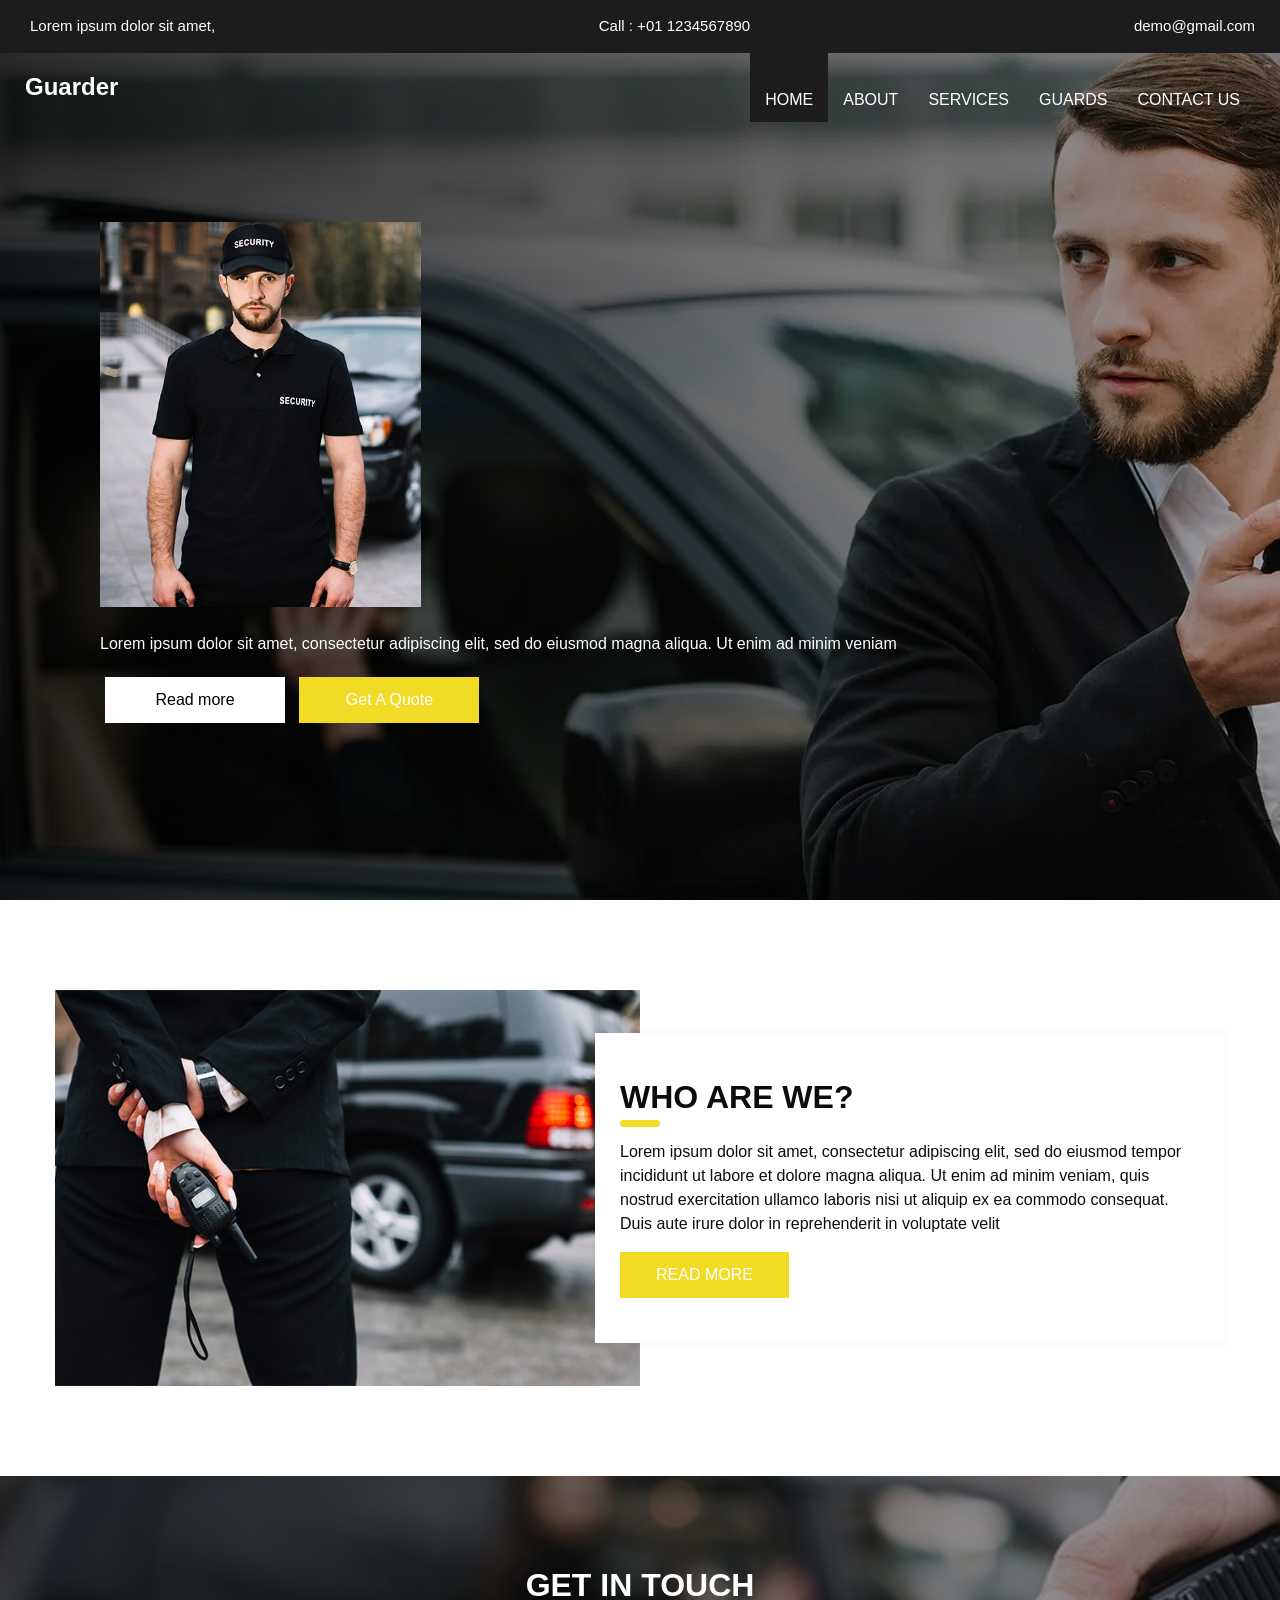
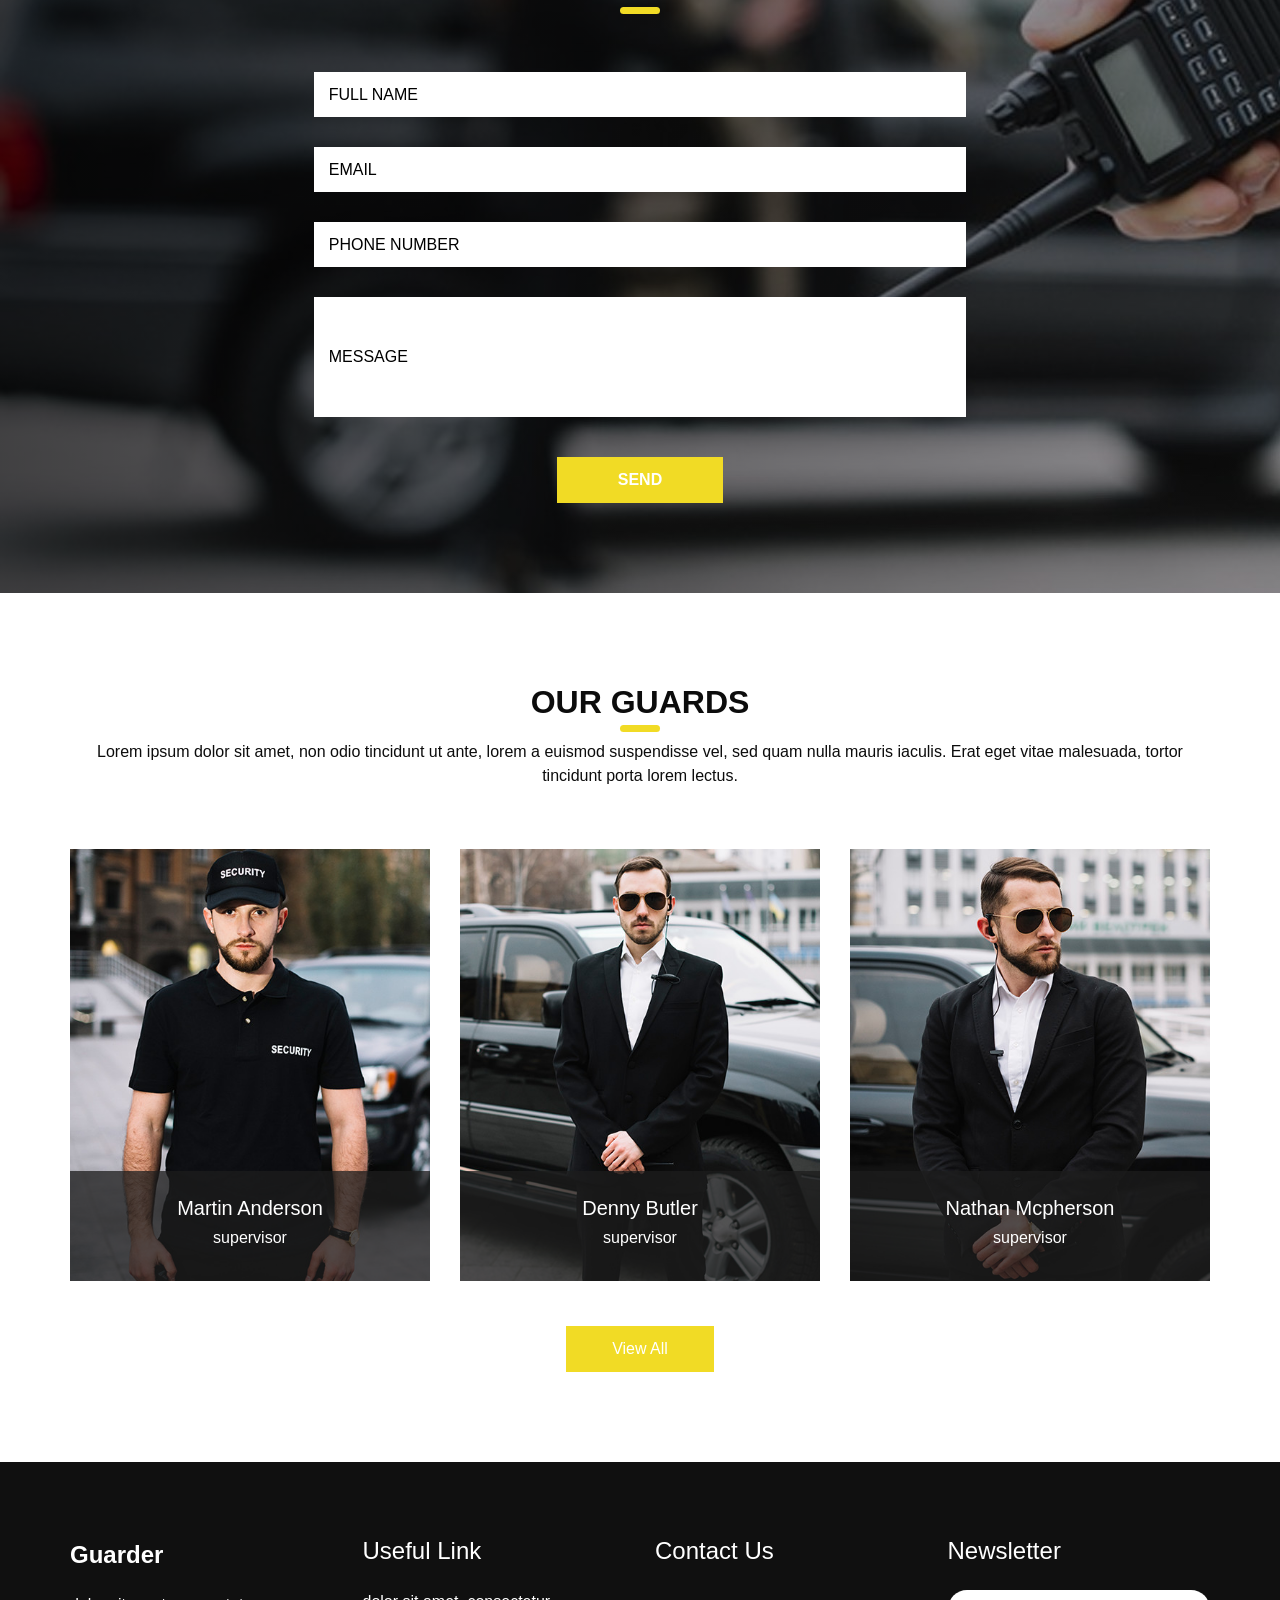
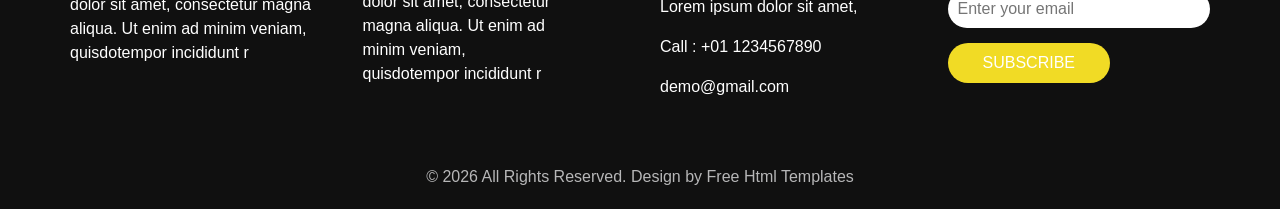
<file: decoding-sync.html>
<!DOCTYPE html>
<html>

<head>
    <!-- Basic -->
    <meta charset="utf-8" />
    <meta http-equiv="X-UA-Compatible" content="IE=edge" />
    <!-- Mobile Metas -->
    <meta name="viewport" content="width=device-width, initial-scale=1, shrink-to-fit=no" />
    <!-- Site Metas -->
    <meta name="keywords" content="" />
    <meta name="description" content="" />
    <meta name="author" content="" />
    <link rel="shortcut icon" href="images/favicon.png" type="image/x-icon">

    <title>Guarder</title>

    <!-- bootstrap core css -->
    <link rel="stylesheet" type="text/css" href="css/bootstrap.css" />
    <link rel="stylesheet" href="css/slick.css">
    <!-- Custom styles for this template -->
    <link href="css/style.css" rel="stylesheet" />
    <!-- responsive style -->
    <link href="css/responsive.css" rel="stylesheet" />
</head>

<body>
    <div class="hero_area">
        <!-- header section strats -->
        <div class="hero_bg_box">
            <div class="img-box">
                <img src="images/hero-bg.webp" alt="">
            </div>
        </div>

        <header class="header_section">
            <div class="header_top">
                <div class="container-fluid">
                    <div class="contact_link-container">
                        <a href="" class="contact_link1">
                            <i class="fa fa-map-marker" aria-hidden="true"></i>
                            <span>
                                Lorem ipsum dolor sit amet,
                            </span>
                        </a>
                        <a href="" class="contact_link2">
                            <i class="fa fa-phone" aria-hidden="true"></i>
                            <span>
                                Call : +01 1234567890
                            </span>
                        </a>
                        <a href="" class="contact_link3">
                            <i class="fa fa-envelope" aria-hidden="true"></i>
                            <span>
                                demo@gmail.com
                            </span>
                        </a>
                    </div>
                </div>
            </div>
            <div class="header_bottom">
                <div class="container-fluid">
                    <nav class="navbar navbar-expand-lg custom_nav-container">
                        <a class="navbar-brand" href="index.html">
                            <span>
                                Guarder
                            </span>
                        </a>
                        <button class="navbar-toggler" type="button" data-toggle="collapse" data-target="#navbarSupportedContent" aria-controls="navbarSupportedContent" aria-expanded="false" aria-label="Toggle navigation">
                            <span class=""></span>
                        </button>

                        <div class="collapse navbar-collapse ml-auto" id="navbarSupportedContent">
                            <ul class="navbar-nav  ">
                                <li class="nav-item active">
                                    <a class="nav-link" href="index.html">Home <span class="sr-only">(current)</span></a>
                                </li>
                                <li class="nav-item">
                                    <a class="nav-link" href="about.html"> About</a>
                                </li>
                                <li class="nav-item">
                                    <a class="nav-link" href="service.html"> Services </a>
                                </li>
                                <li class="nav-item">
                                    <a class="nav-link" href="guard.html"> Guards </a>
                                </li>
                                <li class="nav-item">
                                    <a class="nav-link" href="contact.html">Contact us</a>
                                </li>
                            </ul>
                        </div>
                    </nav>
                </div>
            </div>
        </header>
        <!-- end header section -->
        <!-- slider section -->
        <section class="main-slider">
            <div class="detail-box">
                <img src="images/t1.webp" fetchpriority="high" decoding="sync" alt="img">
                <p>
                    Lorem ipsum dolor sit amet, consectetur adipiscing elit,
                    sed do eiusmod magna aliqua. Ut enim ad minim veniam
                </p>
                <div class="btn-box">
                    <a href="" class="btn-1"> Read more </a>
                    <a href="" class="btn-2">Get A Quote</a>
                </div>
            </div>
            <div class="detail-box">
                <img class="lozad" data-src="images/t2.webp" alt="img">
                <p>
                    Lorem ipsum dolor sit amet, consectetur adipiscing elit,
                    sed do eiusmod magna aliqua. Ut enim ad minim veniam
                </p>
                <div class="btn-box">
                    <a href="" class="btn-1"> Read more </a>
                    <a href="" class="btn-2">Get A Quote</a>
                </div>
            </div>
            <div class="detail-box">
                <img class="lozad" data-src="images/t3.webp" alt="img">
                <p>
                    Lorem ipsum dolor sit amet, consectetur adipiscing elit,
                    sed do eiusmod magna aliqua. Ut enim ad minim veniam
                </p>
                <div class="btn-box">
                    <a href="" class="btn-1"> Read more </a>
                    <a href="" class="btn-2">Get A Quote</a>
                </div>
            </div>
        </section>
        <!-- end slider section -->
    </div>

    <!-- about section -->

    <section class="about_section layout_padding">
        <div class="container">
            <div class="row">
                <div class="col-md-6 px-0">
                    <div class="img_container">
                        <div class="img-box">
                            <img class="lozad" data-src="images/about-img.jpg" alt="" />
                        </div>
                    </div>
                </div>
                <div class="col-md-6 px-0">
                    <div class="detail-box">
                        <div class="heading_container ">
                            <h2>
                                Who Are We?
                            </h2>
                        </div>
                        <p>
                            Lorem ipsum dolor sit amet, consectetur adipiscing elit, sed do
                            eiusmod tempor incididunt ut labore et dolore magna aliqua. Ut
                            enim ad minim veniam, quis nostrud exercitation ullamco laboris
                            nisi ut aliquip ex ea commodo consequat. Duis aute irure dolor
                            in reprehenderit in voluptate velit
                        </p>
                        <div class="btn-box">
                            <a href="">
                                Read More
                            </a>
                        </div>
                    </div>
                </div>
            </div>
        </div>
    </section>

    <!-- end about section -->

    <!-- contact section -->

    <section class="contact_section layout_padding">
        <div class="contact_bg_box">
            <div class="img-box">
                <img class="lozad" data-src="images/contact-bg.jpg" alt="">
            </div>
        </div>
        <div class="container">
            <div class="heading_container heading_center">
                <h2>
                    Get In touch
                </h2>
            </div>
            <div class="">
                <div class="row">
                    <div class="col-md-7 mx-auto">
                        <form action="#">
                            <div class="contact_form-container">
                                <div>
                                    <div>
                                        <input type="text" placeholder="Full Name" />
                                    </div>
                                    <div>
                                        <input type="email" placeholder="Email " />
                                    </div>
                                    <div>
                                        <input type="text" placeholder="Phone Number" />
                                    </div>
                                    <div class="">
                                        <input type="text" placeholder="Message" class="message_input" />
                                    </div>
                                    <div class="btn-box ">
                                        <button type="submit">
                                            Send
                                        </button>
                                    </div>
                                </div>
                            </div>
                        </form>
                    </div>
                </div>
            </div>
        </div>
    </section>

    <!-- end contact section -->

    <!-- team section -->

    <section class="team_section layout_padding">
        <div class="container">
            <div class="heading_container heading_center">
                <h2>
                    Our Guards
                </h2>
                <p>
                    Lorem ipsum dolor sit amet, non odio tincidunt ut ante, lorem a euismod suspendisse vel, sed quam nulla mauris
                    iaculis. Erat eget vitae malesuada, tortor tincidunt porta lorem lectus.
                </p>
            </div>
            <div class="row">
                <div class="col-md-4 col-sm-6 mx-auto ">
                    <div class="box">
                        <div class="img-box">
                            <img class="lozad" data-src="images/t1.jpg" alt="">
                        </div>
                        <div class="detail-box">
                            <h5>
                                Martin Anderson
                            </h5>
                            <h6 class="">
                                supervisor
                            </h6>
                        </div>
                    </div>
                </div>
                <div class="col-md-4 col-sm-6 mx-auto ">
                    <div class="box">
                        <div class="img-box">
                            <img class="lozad" data-src="images/t2.jpg" alt="">
                        </div>
                        <div class="detail-box">
                            <h5>
                                Denny Butler
                            </h5>
                            <h6 class="">
                                supervisor
                            </h6>
                        </div>
                    </div>
                </div>
                <div class="col-md-4 col-sm-6 mx-auto ">
                    <div class="box">
                        <div class="img-box">
                            <img class="lozad" data-src="images/t3.jpg" alt="">
                        </div>
                        <div class="detail-box">
                            <h5>
                                Nathan Mcpherson
                            </h5>
                            <h6 class="">
                                supervisor
                            </h6>
                        </div>
                    </div>
                </div>
            </div>
            <div class="btn-box">
                <a href="">
                    View All
                </a>
            </div>
        </div>
    </section>

    <!-- end team section -->

    <!-- info section -->
    <section class="info_section ">
        <div class="container">
            <div class="row">
                <div class="col-md-3">
                    <div class="info_logo">
                        <a class="navbar-brand" href="index.html">
                            <span>
                                Guarder
                            </span>
                        </a>
                        <p>
                            dolor sit amet, consectetur magna aliqua. Ut enim ad minim veniam, quisdotempor incididunt r
                        </p>
                    </div>
                </div>
                <div class="col-md-3">
                    <div class="info_links">
                        <h5>
                            Useful Link
                        </h5>
                        <ul>
                            <li>
                                <a href="">
                                    dolor sit amet, consectetur
                                </a>
                            </li>
                            <li>
                                <a href="">
                                    magna aliqua. Ut enim ad
                                </a>
                            </li>
                            <li>
                                <a href="">
                                    minim veniam,
                                </a>
                            </li>
                            <li>
                                <a href="">
                                    quisdotempor incididunt r
                                </a>
                            </li>
                        </ul>
                    </div>
                </div>
                <div class="col-md-3">
                    <div class="info_info">
                        <h5>
                            Contact Us
                        </h5>
                    </div>
                    <div class="info_contact">
                        <a href="" class="">
                            <i class="fa fa-map-marker" aria-hidden="true"></i>
                            <span>
                                Lorem ipsum dolor sit amet,
                            </span>
                        </a>
                        <a href="" class="">
                            <i class="fa fa-phone" aria-hidden="true"></i>
                            <span>
                                Call : +01 1234567890
                            </span>
                        </a>
                        <a href="" class="">
                            <i class="fa fa-envelope" aria-hidden="true"></i>
                            <span>
                                demo@gmail.com
                            </span>
                        </a>
                    </div>
                </div>
                <div class="col-md-3">
                    <div class="info_form ">
                        <h5>
                            Newsletter
                        </h5>
                        <form action="#">
                            <input type="email" placeholder="Enter your email">
                            <button>
                                Subscribe
                            </button>
                        </form>
                        <div class="social_box">
                            <a href="">
                                <i class="fa fa-facebook" aria-hidden="true"></i>
                            </a>
                            <a href="">
                                <i class="fa fa-twitter" aria-hidden="true"></i>
                            </a>
                            <a href="">
                                <i class="fa fa-youtube" aria-hidden="true"></i>
                            </a>
                            <a href="">
                                <i class="fa fa-instagram" aria-hidden="true"></i>
                            </a>
                        </div>
                    </div>
                </div>
            </div>
        </div>
    </section>

    <!-- end info_section -->




    <!-- footer section -->
    <footer class="container-fluid footer_section">
        <p>
            &copy; <span id="currentYear"></span> All Rights Reserved. Design by
            <a href="https://html.design/">Free Html Templates</a>
        </p>
    </footer>
    <!-- footer section -->
    <script src="/js/jquery.min.js" defer></script>
    <script src="./js/lozad.js" defer></script>
    <script src="./js/slick.min.js" defer></script>
    <script src="js/bootstrap.js" defer></script>
    <script src="js/custom.js" defer></script>
</body>

</html>
</file>
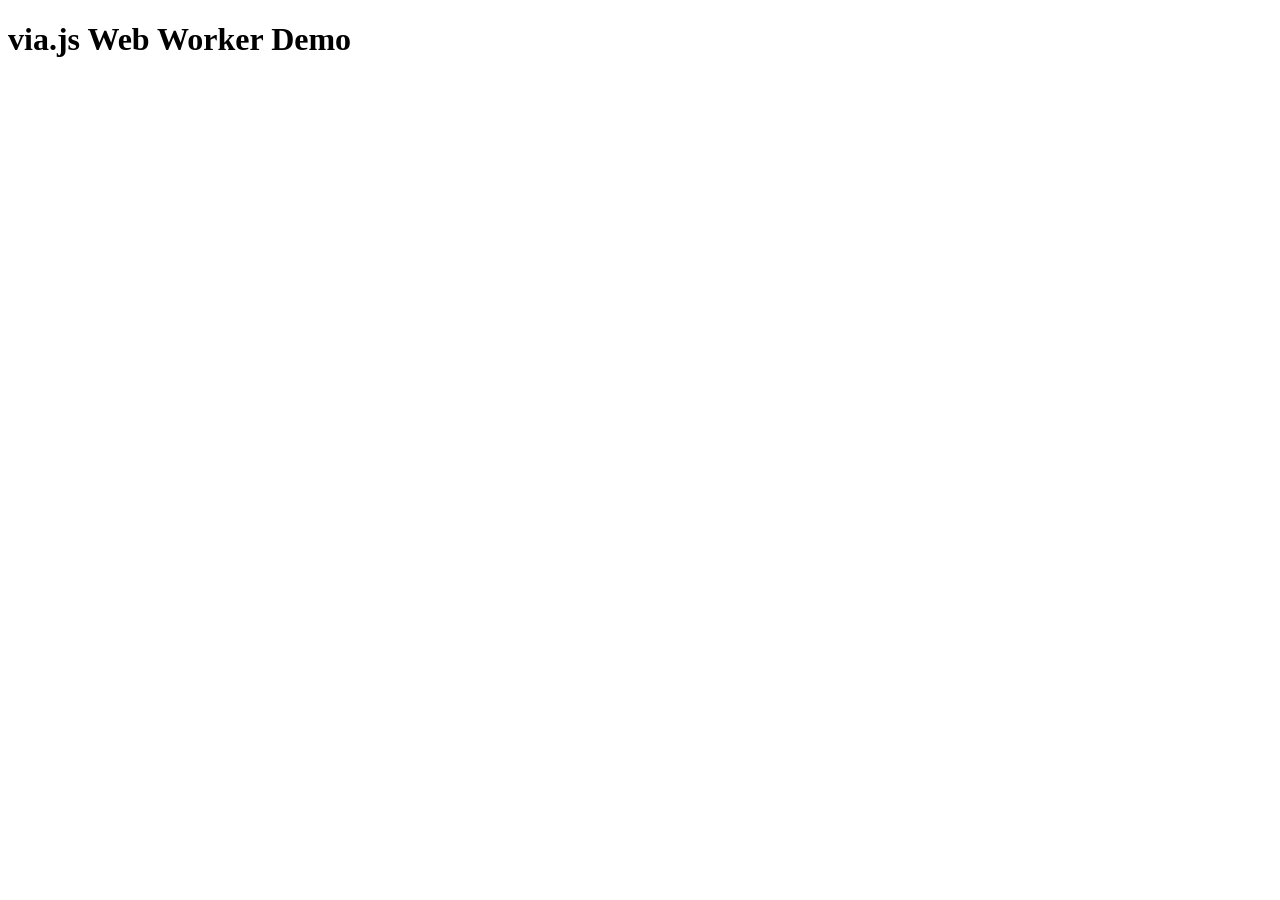
<file: demo.html>
<!DOCTYPE html>
<html lang="en">

<head>
    <meta charset="UTF-8">
    <meta name="viewport" content="width=device-width, initial-scale=1.0">
    <title>via.js Web Worker Demo</title>
    <script src="./via/receiver/receiver.js"></script>
</head>

<body>
    <h1>via.js Web Worker Demo</h1>

    <script>
        "use strict";

        let worker = null;

        document.addEventListener("DOMContentLoaded", function () {
            // Create worker
            worker = new Worker("worker.js");

            // Hook up Via's messages with the worker's postMessage bridge
            worker.onmessage = (e => ViaReceiver.OnMessage(e.data));
            ViaReceiver.postMessage = (data => worker.postMessage(data));

            // Start the worker
            worker.postMessage("start");
        });

    </script>
</body>

</html>
</file>
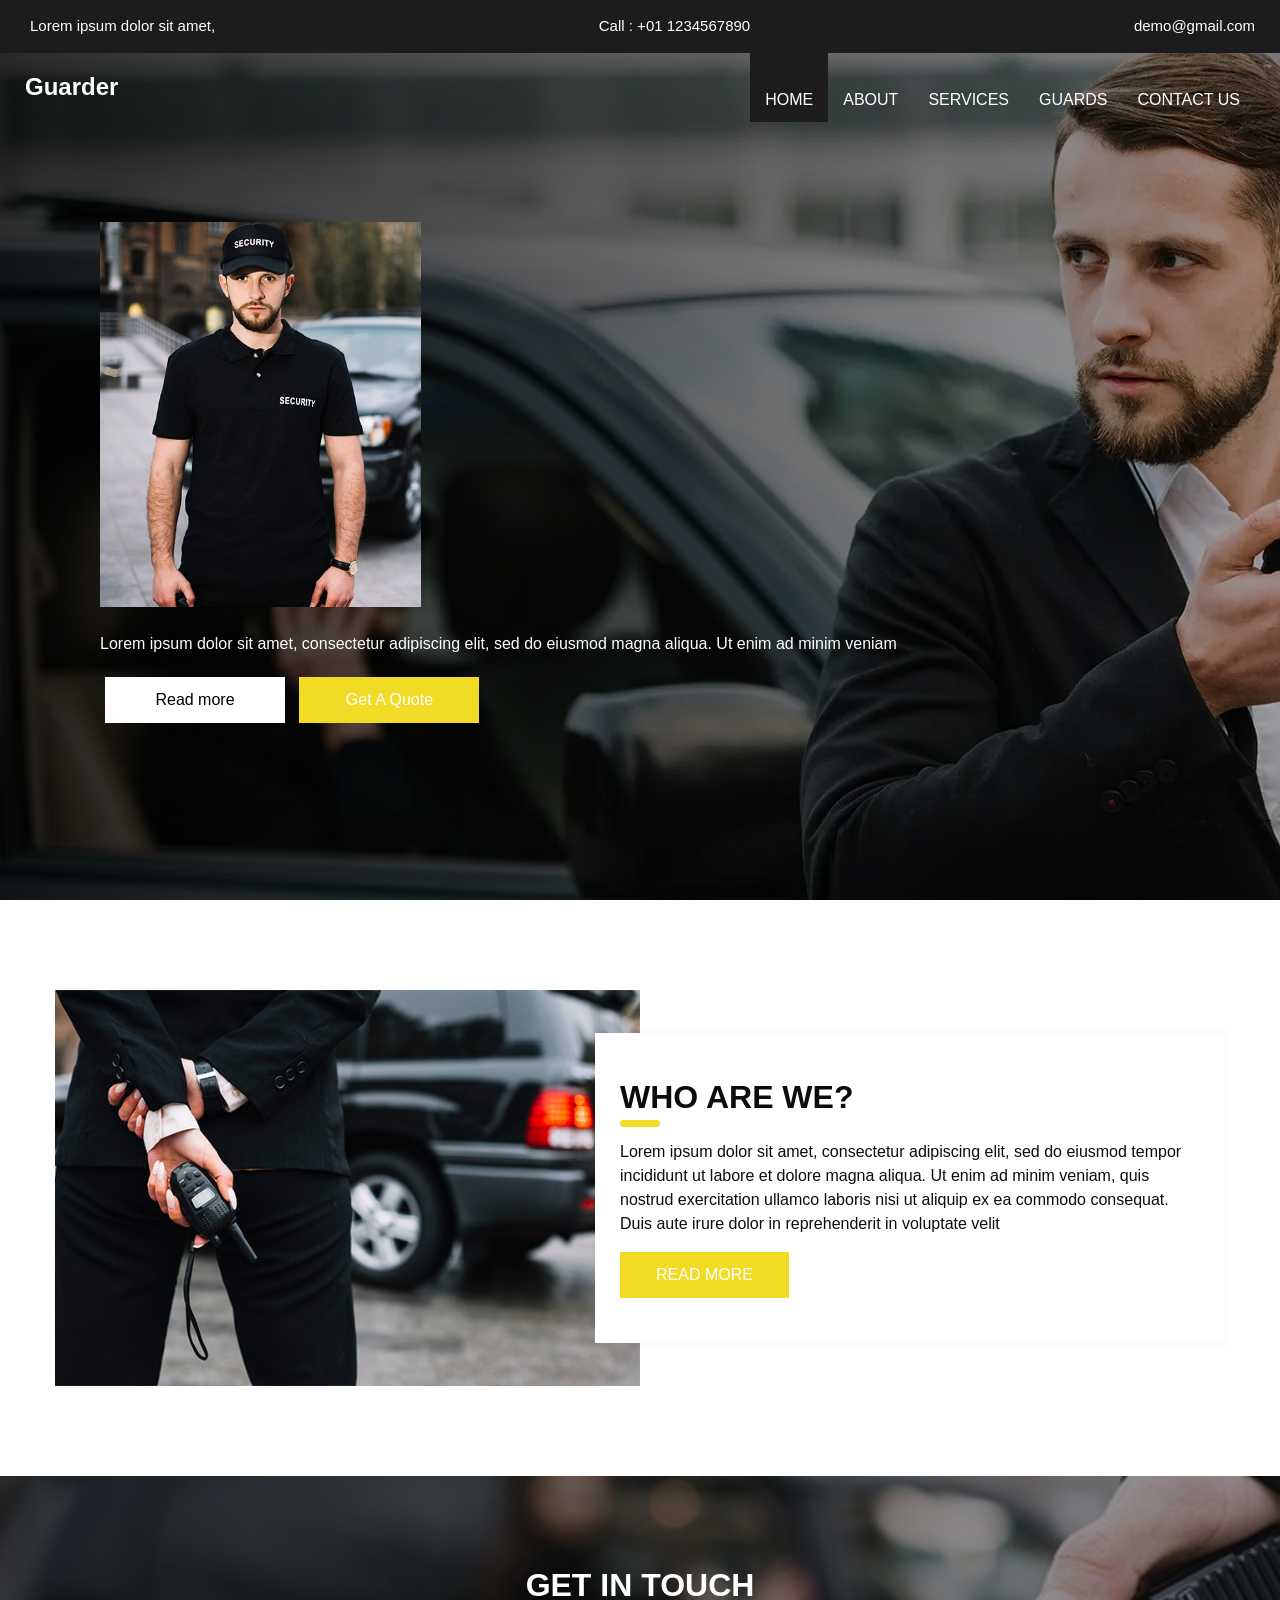
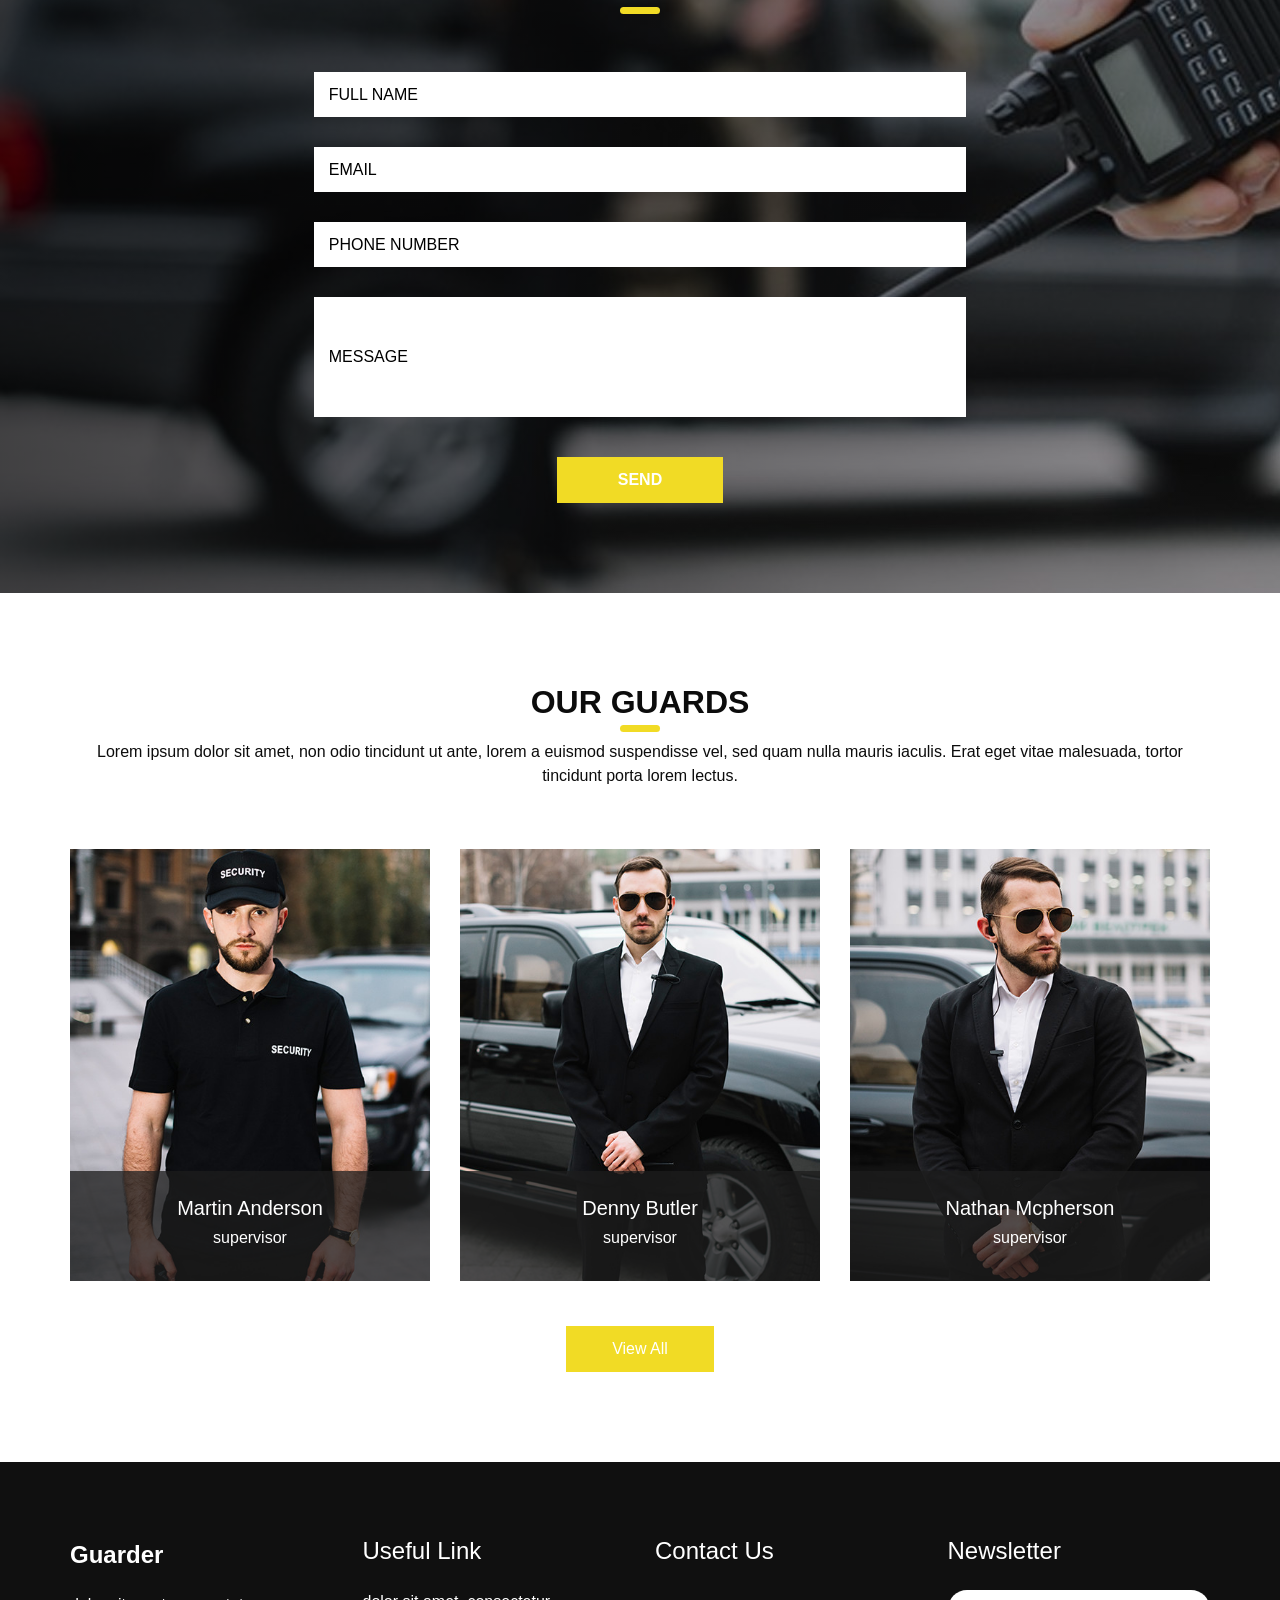
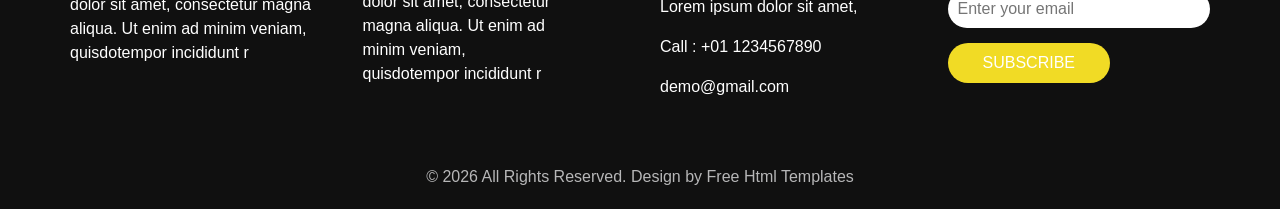
<file: fetchpriority.html>
<!DOCTYPE html>
<html>

<head>
    <!-- Basic -->
    <meta charset="utf-8" />
    <meta http-equiv="X-UA-Compatible" content="IE=edge" />
    <!-- Mobile Metas -->
    <meta name="viewport" content="width=device-width, initial-scale=1, shrink-to-fit=no" />
    <!-- Site Metas -->
    <meta name="keywords" content="" />
    <meta name="description" content="" />
    <meta name="author" content="" />
    <link rel="shortcut icon" href="images/favicon.png" type="image/x-icon">

    <title>Guarder</title>

    <!-- bootstrap core css -->
    <link rel="stylesheet" type="text/css" href="css/bootstrap.css" />
    <link rel="stylesheet" href="css/slick.css">
    <!-- Custom styles for this template -->
    <link href="css/style.css" rel="stylesheet" />
    <!-- responsive style -->
    <link href="css/responsive.css" rel="stylesheet" />
</head>

<body>
    <div class="hero_area">
        <!-- header section strats -->
        <div class="hero_bg_box">
            <div class="img-box">
                <img src="images/hero-bg.webp" alt="">
            </div>
        </div>

        <header class="header_section">
            <div class="header_top">
                <div class="container-fluid">
                    <div class="contact_link-container">
                        <a href="" class="contact_link1">
                            <i class="fa fa-map-marker" aria-hidden="true"></i>
                            <span>
                                Lorem ipsum dolor sit amet,
                            </span>
                        </a>
                        <a href="" class="contact_link2">
                            <i class="fa fa-phone" aria-hidden="true"></i>
                            <span>
                                Call : +01 1234567890
                            </span>
                        </a>
                        <a href="" class="contact_link3">
                            <i class="fa fa-envelope" aria-hidden="true"></i>
                            <span>
                                demo@gmail.com
                            </span>
                        </a>
                    </div>
                </div>
            </div>
            <div class="header_bottom">
                <div class="container-fluid">
                    <nav class="navbar navbar-expand-lg custom_nav-container">
                        <a class="navbar-brand" href="index.html">
                            <span>
                                Guarder
                            </span>
                        </a>
                        <button class="navbar-toggler" type="button" data-toggle="collapse" data-target="#navbarSupportedContent" aria-controls="navbarSupportedContent" aria-expanded="false" aria-label="Toggle navigation">
                            <span class=""></span>
                        </button>

                        <div class="collapse navbar-collapse ml-auto" id="navbarSupportedContent">
                            <ul class="navbar-nav  ">
                                <li class="nav-item active">
                                    <a class="nav-link" href="index.html">Home <span class="sr-only">(current)</span></a>
                                </li>
                                <li class="nav-item">
                                    <a class="nav-link" href="about.html"> About</a>
                                </li>
                                <li class="nav-item">
                                    <a class="nav-link" href="service.html"> Services </a>
                                </li>
                                <li class="nav-item">
                                    <a class="nav-link" href="guard.html"> Guards </a>
                                </li>
                                <li class="nav-item">
                                    <a class="nav-link" href="contact.html">Contact us</a>
                                </li>
                            </ul>
                        </div>
                    </nav>
                </div>
            </div>
        </header>
        <!-- end header section -->
        <!-- slider section -->
        <section class="main-slider">
            <div class="detail-box">
                <img src="images/t1.webp" fetchpriority="high" alt="img">
                <p>
                    Lorem ipsum dolor sit amet, consectetur adipiscing elit,
                    sed do eiusmod magna aliqua. Ut enim ad minim veniam
                </p>
                <div class="btn-box">
                    <a href="" class="btn-1"> Read more </a>
                    <a href="" class="btn-2">Get A Quote</a>
                </div>
            </div>
            <div class="detail-box">
                <img class="lozad" data-src="images/t2.webp" alt="img">
                <p>
                    Lorem ipsum dolor sit amet, consectetur adipiscing elit,
                    sed do eiusmod magna aliqua. Ut enim ad minim veniam
                </p>
                <div class="btn-box">
                    <a href="" class="btn-1"> Read more </a>
                    <a href="" class="btn-2">Get A Quote</a>
                </div>
            </div>
            <div class="detail-box">
                <img class="lozad" data-src="images/t3.webp" alt="img">
                <p>
                    Lorem ipsum dolor sit amet, consectetur adipiscing elit,
                    sed do eiusmod magna aliqua. Ut enim ad minim veniam
                </p>
                <div class="btn-box">
                    <a href="" class="btn-1"> Read more </a>
                    <a href="" class="btn-2">Get A Quote</a>
                </div>
            </div>
        </section>
        <!-- end slider section -->
    </div>

    <!-- about section -->

    <section class="about_section layout_padding">
        <div class="container">
            <div class="row">
                <div class="col-md-6 px-0">
                    <div class="img_container">
                        <div class="img-box">
                            <img class="lozad" data-src="images/about-img.jpg" alt="" />
                        </div>
                    </div>
                </div>
                <div class="col-md-6 px-0">
                    <div class="detail-box">
                        <div class="heading_container ">
                            <h2>
                                Who Are We?
                            </h2>
                        </div>
                        <p>
                            Lorem ipsum dolor sit amet, consectetur adipiscing elit, sed do
                            eiusmod tempor incididunt ut labore et dolore magna aliqua. Ut
                            enim ad minim veniam, quis nostrud exercitation ullamco laboris
                            nisi ut aliquip ex ea commodo consequat. Duis aute irure dolor
                            in reprehenderit in voluptate velit
                        </p>
                        <div class="btn-box">
                            <a href="">
                                Read More
                            </a>
                        </div>
                    </div>
                </div>
            </div>
        </div>
    </section>

    <!-- end about section -->

    <!-- contact section -->

    <section class="contact_section layout_padding">
        <div class="contact_bg_box">
            <div class="img-box">
                <img class="lozad" data-src="images/contact-bg.jpg" alt="">
            </div>
        </div>
        <div class="container">
            <div class="heading_container heading_center">
                <h2>
                    Get In touch
                </h2>
            </div>
            <div class="">
                <div class="row">
                    <div class="col-md-7 mx-auto">
                        <form action="#">
                            <div class="contact_form-container">
                                <div>
                                    <div>
                                        <input type="text" placeholder="Full Name" />
                                    </div>
                                    <div>
                                        <input type="email" placeholder="Email " />
                                    </div>
                                    <div>
                                        <input type="text" placeholder="Phone Number" />
                                    </div>
                                    <div class="">
                                        <input type="text" placeholder="Message" class="message_input" />
                                    </div>
                                    <div class="btn-box ">
                                        <button type="submit">
                                            Send
                                        </button>
                                    </div>
                                </div>
                            </div>
                        </form>
                    </div>
                </div>
            </div>
        </div>
    </section>

    <!-- end contact section -->

    <!-- team section -->

    <section class="team_section layout_padding">
        <div class="container">
            <div class="heading_container heading_center">
                <h2>
                    Our Guards
                </h2>
                <p>
                    Lorem ipsum dolor sit amet, non odio tincidunt ut ante, lorem a euismod suspendisse vel, sed quam nulla mauris
                    iaculis. Erat eget vitae malesuada, tortor tincidunt porta lorem lectus.
                </p>
            </div>
            <div class="row">
                <div class="col-md-4 col-sm-6 mx-auto ">
                    <div class="box">
                        <div class="img-box">
                            <img class="lozad" data-src="images/t1.jpg" alt="">
                        </div>
                        <div class="detail-box">
                            <h5>
                                Martin Anderson
                            </h5>
                            <h6 class="">
                                supervisor
                            </h6>
                        </div>
                    </div>
                </div>
                <div class="col-md-4 col-sm-6 mx-auto ">
                    <div class="box">
                        <div class="img-box">
                            <img class="lozad" data-src="images/t2.jpg" alt="">
                        </div>
                        <div class="detail-box">
                            <h5>
                                Denny Butler
                            </h5>
                            <h6 class="">
                                supervisor
                            </h6>
                        </div>
                    </div>
                </div>
                <div class="col-md-4 col-sm-6 mx-auto ">
                    <div class="box">
                        <div class="img-box">
                            <img class="lozad" data-src="images/t3.jpg" alt="">
                        </div>
                        <div class="detail-box">
                            <h5>
                                Nathan Mcpherson
                            </h5>
                            <h6 class="">
                                supervisor
                            </h6>
                        </div>
                    </div>
                </div>
            </div>
            <div class="btn-box">
                <a href="">
                    View All
                </a>
            </div>
        </div>
    </section>

    <!-- end team section -->

    <!-- info section -->
    <section class="info_section ">
        <div class="container">
            <div class="row">
                <div class="col-md-3">
                    <div class="info_logo">
                        <a class="navbar-brand" href="index.html">
                            <span>
                                Guarder
                            </span>
                        </a>
                        <p>
                            dolor sit amet, consectetur magna aliqua. Ut enim ad minim veniam, quisdotempor incididunt r
                        </p>
                    </div>
                </div>
                <div class="col-md-3">
                    <div class="info_links">
                        <h5>
                            Useful Link
                        </h5>
                        <ul>
                            <li>
                                <a href="">
                                    dolor sit amet, consectetur
                                </a>
                            </li>
                            <li>
                                <a href="">
                                    magna aliqua. Ut enim ad
                                </a>
                            </li>
                            <li>
                                <a href="">
                                    minim veniam,
                                </a>
                            </li>
                            <li>
                                <a href="">
                                    quisdotempor incididunt r
                                </a>
                            </li>
                        </ul>
                    </div>
                </div>
                <div class="col-md-3">
                    <div class="info_info">
                        <h5>
                            Contact Us
                        </h5>
                    </div>
                    <div class="info_contact">
                        <a href="" class="">
                            <i class="fa fa-map-marker" aria-hidden="true"></i>
                            <span>
                                Lorem ipsum dolor sit amet,
                            </span>
                        </a>
                        <a href="" class="">
                            <i class="fa fa-phone" aria-hidden="true"></i>
                            <span>
                                Call : +01 1234567890
                            </span>
                        </a>
                        <a href="" class="">
                            <i class="fa fa-envelope" aria-hidden="true"></i>
                            <span>
                                demo@gmail.com
                            </span>
                        </a>
                    </div>
                </div>
                <div class="col-md-3">
                    <div class="info_form ">
                        <h5>
                            Newsletter
                        </h5>
                        <form action="#">
                            <input type="email" placeholder="Enter your email">
                            <button>
                                Subscribe
                            </button>
                        </form>
                        <div class="social_box">
                            <a href="">
                                <i class="fa fa-facebook" aria-hidden="true"></i>
                            </a>
                            <a href="">
                                <i class="fa fa-twitter" aria-hidden="true"></i>
                            </a>
                            <a href="">
                                <i class="fa fa-youtube" aria-hidden="true"></i>
                            </a>
                            <a href="">
                                <i class="fa fa-instagram" aria-hidden="true"></i>
                            </a>
                        </div>
                    </div>
                </div>
            </div>
        </div>
    </section>

    <!-- end info_section -->




    <!-- footer section -->
    <footer class="container-fluid footer_section">
        <p>
            &copy; <span id="currentYear"></span> All Rights Reserved. Design by
            <a href="https://html.design/">Free Html Templates</a>
        </p>
    </footer>
    <!-- footer section -->
    <script src="/js/jquery.min.js" defer></script>
    <script src="./js/lozad.js" defer></script>
    <script src="./js/slick.min.js" defer></script>
    <script src="js/bootstrap.js" defer></script>
    <script src="js/custom.js" defer></script>
</body>

</html>
</file>
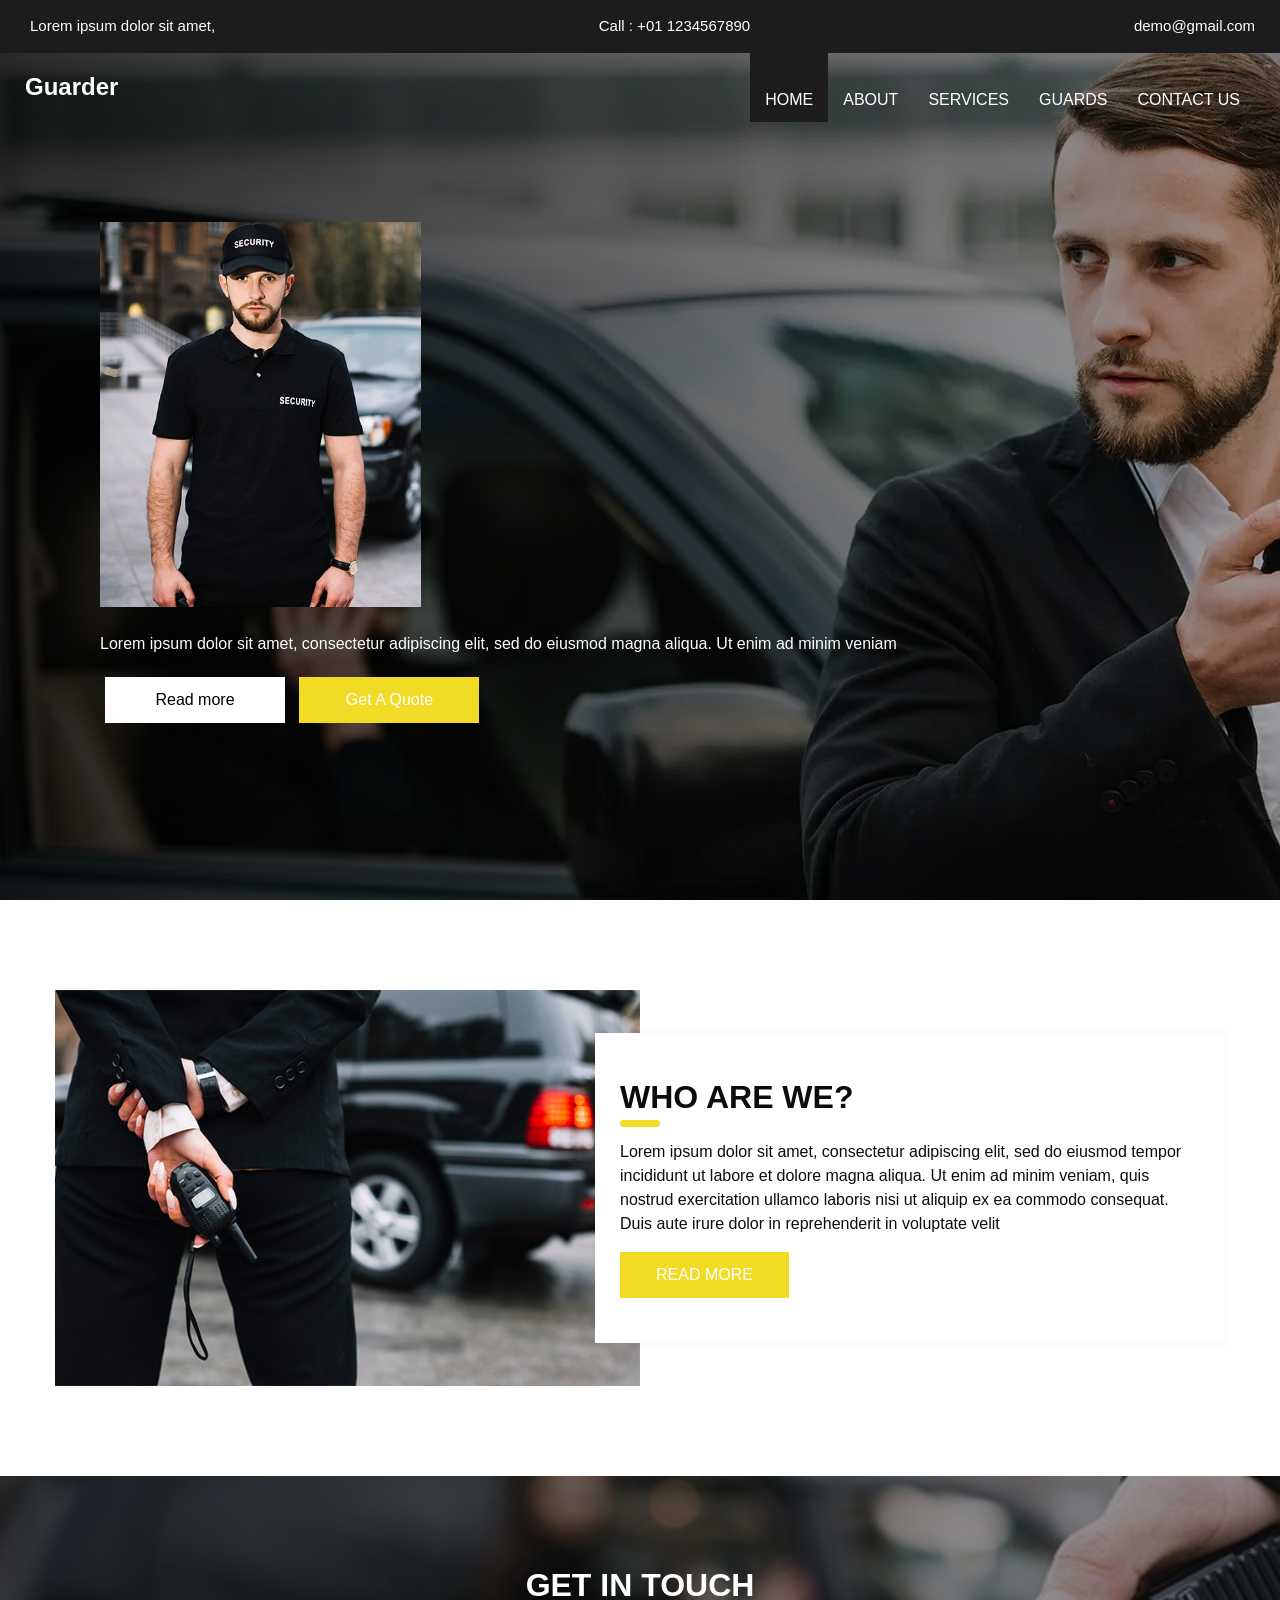
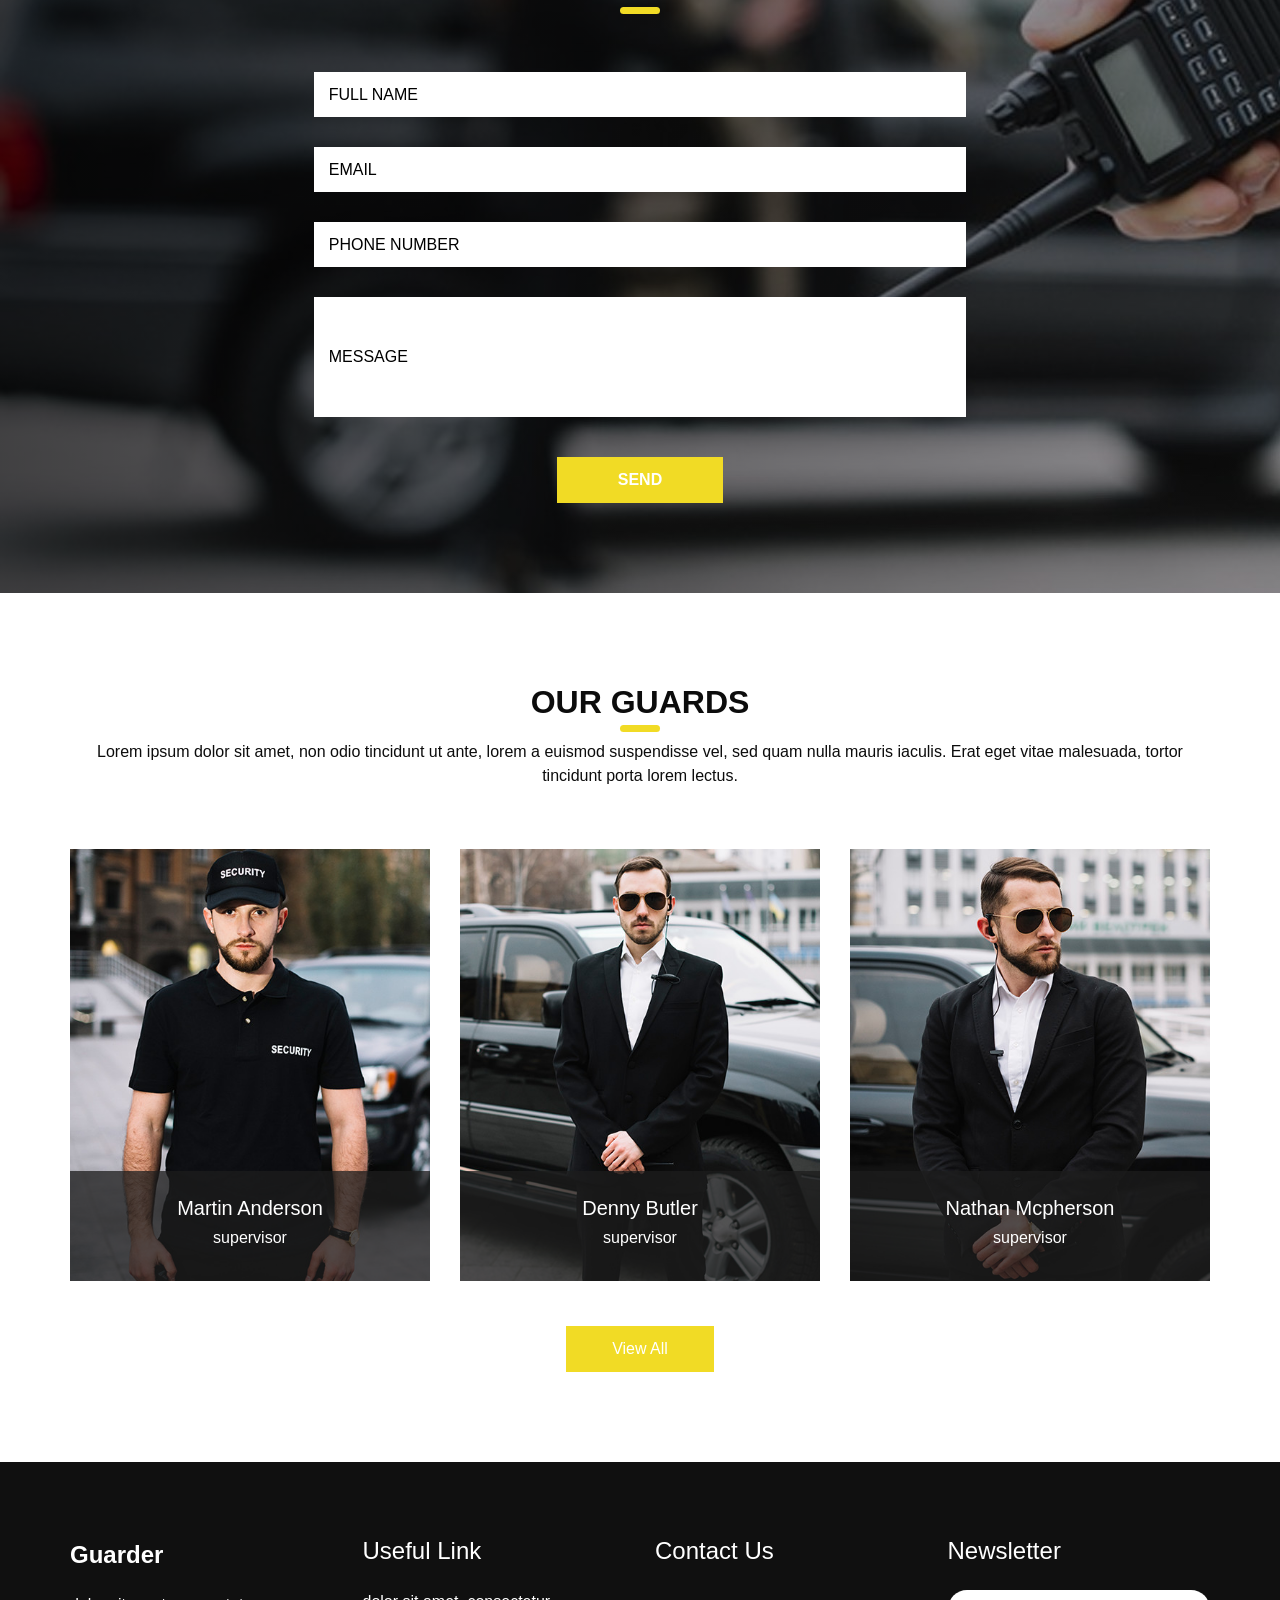
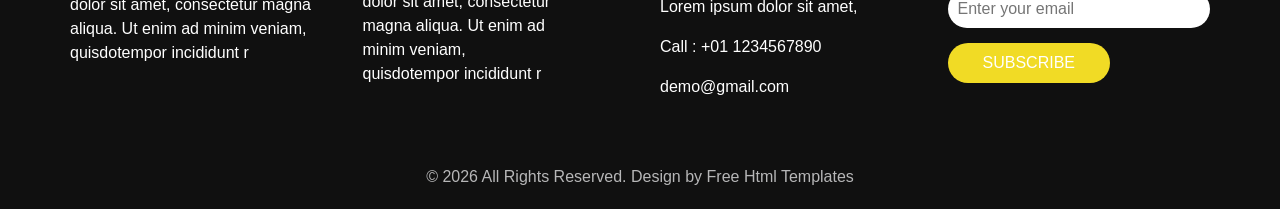
<file: js-defer.html>
<!DOCTYPE html>
<html>

<head>
    <!-- Basic -->
    <meta charset="utf-8" />
    <meta http-equiv="X-UA-Compatible" content="IE=edge" />
    <!-- Mobile Metas -->
    <meta name="viewport" content="width=device-width, initial-scale=1, shrink-to-fit=no" />
    <!-- Site Metas -->
    <meta name="keywords" content="" />
    <meta name="description" content="" />
    <meta name="author" content="" />
    <link rel="shortcut icon" href="images/favicon.png" type="image/x-icon">

    <title>Guarder</title>

    <!-- bootstrap core css -->
    <link rel="stylesheet" type="text/css" href="css/bootstrap.css" />
    <link rel="stylesheet" href="css/slick.css">
    <!-- Custom styles for this template -->
    <link href="css/style.css" rel="stylesheet" />
    <!-- responsive style -->
    <link href="css/responsive.css" rel="stylesheet" />
</head>

<body>
    <div class="hero_area">
        <!-- header section strats -->
        <div class="hero_bg_box">
            <div class="img-box">
                <img src="images/hero-bg.webp" alt="">
            </div>
        </div>

        <header class="header_section">
            <div class="header_top">
                <div class="container-fluid">
                    <div class="contact_link-container">
                        <a href="" class="contact_link1">
                            <i class="fa fa-map-marker" aria-hidden="true"></i>
                            <span>
                                Lorem ipsum dolor sit amet,
                            </span>
                        </a>
                        <a href="" class="contact_link2">
                            <i class="fa fa-phone" aria-hidden="true"></i>
                            <span>
                                Call : +01 1234567890
                            </span>
                        </a>
                        <a href="" class="contact_link3">
                            <i class="fa fa-envelope" aria-hidden="true"></i>
                            <span>
                                demo@gmail.com
                            </span>
                        </a>
                    </div>
                </div>
            </div>
            <div class="header_bottom">
                <div class="container-fluid">
                    <nav class="navbar navbar-expand-lg custom_nav-container">
                        <a class="navbar-brand" href="index.html">
                            <span>
                                Guarder
                            </span>
                        </a>
                        <button class="navbar-toggler" type="button" data-toggle="collapse" data-target="#navbarSupportedContent" aria-controls="navbarSupportedContent" aria-expanded="false" aria-label="Toggle navigation">
                            <span class=""></span>
                        </button>

                        <div class="collapse navbar-collapse ml-auto" id="navbarSupportedContent">
                            <ul class="navbar-nav  ">
                                <li class="nav-item active">
                                    <a class="nav-link" href="index.html">Home <span class="sr-only">(current)</span></a>
                                </li>
                                <li class="nav-item">
                                    <a class="nav-link" href="about.html"> About</a>
                                </li>
                                <li class="nav-item">
                                    <a class="nav-link" href="service.html"> Services </a>
                                </li>
                                <li class="nav-item">
                                    <a class="nav-link" href="guard.html"> Guards </a>
                                </li>
                                <li class="nav-item">
                                    <a class="nav-link" href="contact.html">Contact us</a>
                                </li>
                            </ul>
                        </div>
                    </nav>
                </div>
            </div>
        </header>
        <!-- end header section -->
        <!-- slider section -->
        <section class="main-slider">
            <div class="detail-box">
                <img src="images/t1.webp" alt="img">
                <p>
                    Lorem ipsum dolor sit amet, consectetur adipiscing elit,
                    sed do eiusmod magna aliqua. Ut enim ad minim veniam
                </p>
                <div class="btn-box">
                    <a href="" class="btn-1"> Read more </a>
                    <a href="" class="btn-2">Get A Quote</a>
                </div>
            </div>
            <div class="detail-box">
                <img class="lozad" data-src="images/t2.webp" alt="img">
                <p>
                    Lorem ipsum dolor sit amet, consectetur adipiscing elit,
                    sed do eiusmod magna aliqua. Ut enim ad minim veniam
                </p>
                <div class="btn-box">
                    <a href="" class="btn-1"> Read more </a>
                    <a href="" class="btn-2">Get A Quote</a>
                </div>
            </div>
            <div class="detail-box">
                <img class="lozad" data-src="images/t3.webp" alt="img">
                <p>
                    Lorem ipsum dolor sit amet, consectetur adipiscing elit,
                    sed do eiusmod magna aliqua. Ut enim ad minim veniam
                </p>
                <div class="btn-box">
                    <a href="" class="btn-1"> Read more </a>
                    <a href="" class="btn-2">Get A Quote</a>
                </div>
            </div>
        </section>
        <!-- end slider section -->
    </div>

    <!-- about section -->

    <section class="about_section layout_padding">
        <div class="container">
            <div class="row">
                <div class="col-md-6 px-0">
                    <div class="img_container">
                        <div class="img-box">
                            <img class="lozad" data-src="images/about-img.jpg" alt="" />
                        </div>
                    </div>
                </div>
                <div class="col-md-6 px-0">
                    <div class="detail-box">
                        <div class="heading_container ">
                            <h2>
                                Who Are We?
                            </h2>
                        </div>
                        <p>
                            Lorem ipsum dolor sit amet, consectetur adipiscing elit, sed do
                            eiusmod tempor incididunt ut labore et dolore magna aliqua. Ut
                            enim ad minim veniam, quis nostrud exercitation ullamco laboris
                            nisi ut aliquip ex ea commodo consequat. Duis aute irure dolor
                            in reprehenderit in voluptate velit
                        </p>
                        <div class="btn-box">
                            <a href="">
                                Read More
                            </a>
                        </div>
                    </div>
                </div>
            </div>
        </div>
    </section>

    <!-- end about section -->

    <!-- contact section -->

    <section class="contact_section layout_padding">
        <div class="contact_bg_box">
            <div class="img-box">
                <img class="lozad" data-src="images/contact-bg.jpg" alt="">
            </div>
        </div>
        <div class="container">
            <div class="heading_container heading_center">
                <h2>
                    Get In touch
                </h2>
            </div>
            <div class="">
                <div class="row">
                    <div class="col-md-7 mx-auto">
                        <form action="#">
                            <div class="contact_form-container">
                                <div>
                                    <div>
                                        <input type="text" placeholder="Full Name" />
                                    </div>
                                    <div>
                                        <input type="email" placeholder="Email " />
                                    </div>
                                    <div>
                                        <input type="text" placeholder="Phone Number" />
                                    </div>
                                    <div class="">
                                        <input type="text" placeholder="Message" class="message_input" />
                                    </div>
                                    <div class="btn-box ">
                                        <button type="submit">
                                            Send
                                        </button>
                                    </div>
                                </div>
                            </div>
                        </form>
                    </div>
                </div>
            </div>
        </div>
    </section>

    <!-- end contact section -->

    <!-- team section -->

    <section class="team_section layout_padding">
        <div class="container">
            <div class="heading_container heading_center">
                <h2>
                    Our Guards
                </h2>
                <p>
                    Lorem ipsum dolor sit amet, non odio tincidunt ut ante, lorem a euismod suspendisse vel, sed quam nulla mauris
                    iaculis. Erat eget vitae malesuada, tortor tincidunt porta lorem lectus.
                </p>
            </div>
            <div class="row">
                <div class="col-md-4 col-sm-6 mx-auto ">
                    <div class="box">
                        <div class="img-box">
                            <img class="lozad" data-src="images/t1.jpg" alt="">
                        </div>
                        <div class="detail-box">
                            <h5>
                                Martin Anderson
                            </h5>
                            <h6 class="">
                                supervisor
                            </h6>
                        </div>
                    </div>
                </div>
                <div class="col-md-4 col-sm-6 mx-auto ">
                    <div class="box">
                        <div class="img-box">
                            <img class="lozad" data-src="images/t2.jpg" alt="">
                        </div>
                        <div class="detail-box">
                            <h5>
                                Denny Butler
                            </h5>
                            <h6 class="">
                                supervisor
                            </h6>
                        </div>
                    </div>
                </div>
                <div class="col-md-4 col-sm-6 mx-auto ">
                    <div class="box">
                        <div class="img-box">
                            <img class="lozad" data-src="images/t3.jpg" alt="">
                        </div>
                        <div class="detail-box">
                            <h5>
                                Nathan Mcpherson
                            </h5>
                            <h6 class="">
                                supervisor
                            </h6>
                        </div>
                    </div>
                </div>
            </div>
            <div class="btn-box">
                <a href="">
                    View All
                </a>
            </div>
        </div>
    </section>

    <!-- end team section -->

    <!-- info section -->
    <section class="info_section ">
        <div class="container">
            <div class="row">
                <div class="col-md-3">
                    <div class="info_logo">
                        <a class="navbar-brand" href="index.html">
                            <span>
                                Guarder
                            </span>
                        </a>
                        <p>
                            dolor sit amet, consectetur magna aliqua. Ut enim ad minim veniam, quisdotempor incididunt r
                        </p>
                    </div>
                </div>
                <div class="col-md-3">
                    <div class="info_links">
                        <h5>
                            Useful Link
                        </h5>
                        <ul>
                            <li>
                                <a href="">
                                    dolor sit amet, consectetur
                                </a>
                            </li>
                            <li>
                                <a href="">
                                    magna aliqua. Ut enim ad
                                </a>
                            </li>
                            <li>
                                <a href="">
                                    minim veniam,
                                </a>
                            </li>
                            <li>
                                <a href="">
                                    quisdotempor incididunt r
                                </a>
                            </li>
                        </ul>
                    </div>
                </div>
                <div class="col-md-3">
                    <div class="info_info">
                        <h5>
                            Contact Us
                        </h5>
                    </div>
                    <div class="info_contact">
                        <a href="" class="">
                            <i class="fa fa-map-marker" aria-hidden="true"></i>
                            <span>
                                Lorem ipsum dolor sit amet,
                            </span>
                        </a>
                        <a href="" class="">
                            <i class="fa fa-phone" aria-hidden="true"></i>
                            <span>
                                Call : +01 1234567890
                            </span>
                        </a>
                        <a href="" class="">
                            <i class="fa fa-envelope" aria-hidden="true"></i>
                            <span>
                                demo@gmail.com
                            </span>
                        </a>
                    </div>
                </div>
                <div class="col-md-3">
                    <div class="info_form ">
                        <h5>
                            Newsletter
                        </h5>
                        <form action="#">
                            <input type="email" placeholder="Enter your email">
                            <button>
                                Subscribe
                            </button>
                        </form>
                        <div class="social_box">
                            <a href="">
                                <i class="fa fa-facebook" aria-hidden="true"></i>
                            </a>
                            <a href="">
                                <i class="fa fa-twitter" aria-hidden="true"></i>
                            </a>
                            <a href="">
                                <i class="fa fa-youtube" aria-hidden="true"></i>
                            </a>
                            <a href="">
                                <i class="fa fa-instagram" aria-hidden="true"></i>
                            </a>
                        </div>
                    </div>
                </div>
            </div>
        </div>
    </section>

    <!-- end info_section -->




    <!-- footer section -->
    <footer class="container-fluid footer_section">
        <p>
            &copy; <span id="currentYear"></span> All Rights Reserved. Design by
            <a href="https://html.design/">Free Html Templates</a>
        </p>
    </footer>
    <!-- footer section -->
    <script src="/js/jquery.min.js" defer></script>
    <script src="./js/lozad.js" defer></script>
    <script src="./js/slick.min.js" defer></script>
    <script src="js/bootstrap.js" defer></script>
    <script src="js/custom.js" defer></script>
</body>

</html>
</file>
<file: css/style.css>
body {
  font-family: "Poppins", sans-serif;
  color: #0c0c0c;
  background-color: #ffffff;
}

.layout_padding {
  padding-top: 90px;
  padding-bottom: 90px;
}

.slick-initialized .slick-slide {
  margin-left: 100px;
  padding-top: 100px;
}

.main-slider .slick-dots {
  display: none !important;
}

.main-slider .detail-box h1 {
  text-transform: uppercase;
  font-size: 3rem;
  color: #ffffff;
  font-weight: 600;
}

.main-slider .detail-box h1 span {
  color: #f1db25;
}

.main-slider .detail-box p {
  margin-top: 25px;
  color: white;
}

.main-slider .detail-box .btn-box a {
  width: 180px;
  text-align: center;
  margin: 5px;
}

.main-slider .detail-box .btn-box .btn-1 {
  display: inline-block;
  padding: 10px 35px;
  background-color: #ffffff;
  color: #000000;
  -webkit-transition: all 0.3s;
  transition: all 0.3s;
  border: 1px solid transparent;
}

.main-slider .detail-box .btn-box .btn-2 {
  display: inline-block;
  padding: 10px 35px;
  background-color: #f1db25;
  color: #ffffff;
  -webkit-transition: all 0.3s;
  transition: all 0.3s;
  border: 1px solid transparent;
}

.heading_container {
  display: -webkit-box;
  display: -ms-flexbox;
  display: flex;
  -webkit-box-orient: vertical;
  -webkit-box-direction: normal;
  -ms-flex-direction: column;
  flex-direction: column;
}

.heading_container h2 {
  position: relative;
  font-weight: bold;
  text-transform: uppercase;
  padding-bottom: 10px;
}

.heading_container h2::before {
  content: "";
  width: 40px;
  height: 7px;
  background-color: #f1db25;
  border-radius: 10px;
  position: absolute;
  bottom: 0;
  left: 0;
}

.heading_container.heading_center {
  -webkit-box-align: center;
  -ms-flex-align: center;
  align-items: center;
  text-align: center;
}

.heading_container.heading_center h2::before {
  left: 50%;
  -webkit-transform: translateX(-50%);
  transform: translateX(-50%);
}

/*header section*/
.hero_area {
  min-height: 100vh;
  display: -webkit-box;
  display: -ms-flexbox;
  display: flex;
  -webkit-box-orient: vertical;
  -webkit-box-direction: normal;
  -ms-flex-direction: column;
  flex-direction: column;
  position: relative;
}

.hero_bg_box {
  position: absolute;
  top: 0;
  left: 0;
  width: 100%;
  height: 100%;
  overflow: hidden;
  z-index: -1;
  display: -webkit-box;
  display: -ms-flexbox;
  display: flex;
  -webkit-box-pack: center;
  -ms-flex-pack: center;
  justify-content: center;
}

.hero_bg_box .img-box {
  width: 100%;
}

.hero_bg_box .img-box img {
  min-width: 100%;
  min-height: 100%;
}

.hero_bg_box::before {
  content: "";
  position: absolute;
  top: 0;
  left: 0;
  width: 100%;
  height: 100%;
  background: -webkit-gradient(linear, left top, right top, from(rgba(0, 0, 0, 0.8)), to(rgba(0, 0, 0, 0.35)));
  background: linear-gradient(to right, rgba(0, 0, 0, 0.8), rgba(0, 0, 0, 0.35));
}

.header_section {
  padding: 0;
}

.header_section .container-fluid {
  padding-right: 25px;
  padding-left: 25px;
}

.header_section .nav_container {
  margin: 0 auto;
}

.header_top {
  background-color: #1c1c1c;
  padding: 15px 0;
}

.header_top .contact_link-container {
  display: -webkit-box;
  display: -ms-flexbox;
  display: flex;
  -webkit-box-pack: justify;
  -ms-flex-pack: justify;
  justify-content: space-between;
}

.header_top .contact_link-container a {
  display: -webkit-box;
  display: -ms-flexbox;
  display: flex;
  -webkit-box-align: center;
  -ms-flex-align: center;
  align-items: center;
  color: #ffffff;
  font-size: 15px;
}

.header_top .contact_link-container a i {
  font-size: 20px;
  color: #f1db25;
  margin-right: 5px;
}

#navbarSupportedContent {
  -webkit-box-pack: justify;
  -ms-flex-pack: justify;
  justify-content: space-between;
}

.custom_nav-container {
  z-index: 99999;
  padding: 0;
}

.custom_nav-container .navbar-nav {
  margin-left: auto;
}

.custom_nav-container .navbar-nav .nav-item .nav-link {
  padding: 0;
  padding: 35px 15px 10px 15px;
  color: #ffffff;
  text-align: center;
  text-transform: uppercase;
  -webkit-transition: all .2s;
  transition: all .2s;
}

.custom_nav-container .navbar-nav .nav-item:hover .nav-link,
.custom_nav-container .navbar-nav .nav-item.active .nav-link {
  background-color: #1c1c1c;
}

a,
a:hover,
a:focus {
  text-decoration: none;
}

a:hover,
a:focus {
  color: initial;
}

.btn,
.btn:focus {
  outline: none !important;
  -webkit-box-shadow: none;
  box-shadow: none;
}

.navbar-brand {
  display: -webkit-box;
  display: -ms-flexbox;
  display: flex;
  -webkit-box-orient: vertical;
  -webkit-box-direction: normal;
  -ms-flex-direction: column;
  flex-direction: column;
  -webkit-box-align: center;
  -ms-flex-align: center;
  align-items: center;
}

.navbar-brand span {
  font-weight: bold;
  color: #ffffff;
  font-size: 24px;
}

.custom_nav-container .navbar-toggler {
  outline: none;
}

.custom_nav-container .navbar-toggler {
  padding: 0;
  width: 37px;
  height: 42px;
  -webkit-transition: all 0.3s;
  transition: all 0.3s;
}

.custom_nav-container .navbar-toggler span {
  display: block;
  width: 32px;
  height: 4px;
  background-color: #ffffff;
  border-radius: 15px;
  margin: 7px 0;
  -webkit-transition: all 0.3s;
  transition: all 0.3s;
  position: relative;
  transition: all 0.3s;
}

.custom_nav-container .navbar-toggler span::before,
.custom_nav-container .navbar-toggler span::after {
  content: "";
  position: absolute;
  left: 0;
  height: 100%;
  width: 100%;
  background-color: #ffffff;
  border-radius: 15px;
  top: -10px;
  -webkit-transition: all 0.3s;
  transition: all 0.3s;
}

.custom_nav-container .navbar-toggler span::after {
  top: 10px;
}

.custom_nav-container .navbar-toggler[aria-expanded="true"] {
  -webkit-transform: rotate(360deg);
  transform: rotate(360deg);
}

.custom_nav-container .navbar-toggler[aria-expanded="true"] span {
  -webkit-transform: rotate(45deg);
  transform: rotate(45deg);
}

.custom_nav-container .navbar-toggler[aria-expanded="true"] span::before,
.custom_nav-container .navbar-toggler[aria-expanded="true"] span::after {
  -webkit-transform: rotate(90deg);
  transform: rotate(90deg);
  top: 0;
}

/*end header section*/
.about_section .row {
  -webkit-box-align: center;
  -ms-flex-align: center;
  align-items: center;
}

.about_section .img_container .img-box img {
  width: 100%;
}

.about_section .detail-box {
  background-color: #ffffff;
  padding: 45px 25px;
  -webkit-box-shadow: 0 0 5px 0 rgba(0, 0, 0, 0.05);
  box-shadow: 0 0 5px 0 rgba(0, 0, 0, 0.05);
  position: relative;
  margin-left: -45px;
}

.about_section .detail-box p {
  margin-top: 5px;
}

.about_section .detail-box a {
  display: inline-block;
  padding: 10px 35px;
  background-color: #f1db25;
  color: #ffffff;
  -webkit-transition: all 0.3s;
  transition: all 0.3s;
  border: 1px solid transparent;
  text-transform: uppercase;
}

.about_section .detail-box a:hover {
  background-color: transparent;
  border-color: #f1db25;
  color: #f1db25;
}

/* contact section */
.contact_section {
  position: relative;
  color: #ffffff;
}

.contact_section .row {
  -webkit-box-align: center;
  -ms-flex-align: center;
  align-items: center;
}

.contact_section .contact_form-container {
  margin-top: 35px;
}

.contact_section .contact_form-container input {
  border: none;
  outline: none;
  color: #000000;
  height: 45px;
  width: 100%;
  margin: 15px 0;
  padding-left: 15px;
  background-color: #ffffff;
}

.contact_section .contact_form-container input::-webkit-input-placeholder {
  color: #000000;
  text-transform: uppercase;
}

.contact_section .contact_form-container input:-ms-input-placeholder {
  color: #000000;
  text-transform: uppercase;
}

.contact_section .contact_form-container input::-ms-input-placeholder {
  color: #000000;
  text-transform: uppercase;
}

.contact_section .contact_form-container input::placeholder {
  color: #000000;
  text-transform: uppercase;
}

.contact_section .contact_form-container input.message_input {
  height: 120px;
}

.contact_section .contact_form-container .btn-box {
  display: -webkit-box;
  display: -ms-flexbox;
  display: flex;
  -webkit-box-pack: center;
  -ms-flex-pack: center;
  justify-content: center;
  margin-top: 25px;
}

.contact_section .contact_form-container button {
  display: inline-block;
  padding: 10px 60px;
  background-color: #f1db25;
  color: #ffffff;
  -webkit-transition: all 0.3s;
  transition: all 0.3s;
  border: 1px solid transparent;
  text-transform: uppercase;
  font-weight: bold;
}

.contact_section .contact_form-container button:hover {
  background-color: transparent;
  border-color: #f1db25;
  color: #f1db25;
}

.contact_bg_box {
  position: absolute;
  top: 0;
  left: 0;
  width: 100%;
  height: 100%;
  overflow: hidden;
  z-index: -1;
  display: -webkit-box;
  display: -ms-flexbox;
  display: flex;
  -webkit-box-pack: center;
  -ms-flex-pack: center;
  justify-content: center;
  -webkit-box-align: center;
  -ms-flex-align: center;
  align-items: center;
}

.contact_bg_box .img-box {
  width: 100%;
}

.contact_bg_box .img-box img {
  min-width: 100%;
  min-height: 100%;
}

.contact_bg_box::before {
  content: "";
  position: absolute;
  top: 0;
  left: 0;
  width: 100%;
  height: 100%;
  background: -webkit-gradient(linear, left top, right top, from(rgba(0, 0, 0, 0.7)), to(rgba(0, 0, 0, 0.35)));
  background: linear-gradient(to right, rgba(0, 0, 0, 0.7), rgba(0, 0, 0, 0.35));
}

/* end contact section */
.team_section .box {
  display: -webkit-box;
  display: -ms-flexbox;
  display: flex;
  -webkit-box-orient: vertical;
  -webkit-box-direction: normal;
  -ms-flex-direction: column;
  flex-direction: column;
  overflow: hidden;
  margin-top: 45px;
  position: relative;
}

.team_section .box .img-box {
  width: 100%;
}

.team_section .box .img-box img {
  width: 100%;
}

.team_section .box .detail-box {
  position: absolute;
  width: 100%;
  color: #ffffff;
  padding: 25px 15px;
  text-align: center;
  bottom: 0;
  background-color: rgba(28, 28, 28, 0.75);
}

.team_section .btn-box {
  display: -webkit-box;
  display: -ms-flexbox;
  display: flex;
  -webkit-box-pack: center;
  -ms-flex-pack: center;
  justify-content: center;
  margin-top: 45px;
}

.team_section .btn-box a {
  display: inline-block;
  padding: 10px 45px;
  background-color: #f1db25;
  color: #ffffff;
  -webkit-transition: all 0.3s;
  transition: all 0.3s;
  border: 1px solid transparent;
}

.team_section .btn-box a:hover {
  background-color: transparent;
  border-color: #f1db25;
  color: #f1db25;
}

.info_section {
  background-color: #101010;
  color: #ffffff;
  padding: 75px 0 10px 0;
}

.info_section .row>div {
  margin-bottom: 25px;
}

.info_section h5 {
  margin-bottom: 25px;
  font-size: 24px;
}

.info_section .info_logo {
  display: -webkit-box;
  display: -ms-flexbox;
  display: flex;
  -webkit-box-orient: vertical;
  -webkit-box-direction: normal;
  -ms-flex-direction: column;
  flex-direction: column;
  -webkit-box-align: start;
  -ms-flex-align: start;
  align-items: flex-start;
}

.info_section .info_logo .navbar-brand {
  padding: 0;
  margin-bottom: 20px;
}

.info_section .info_logo .navbar-brand span {
  font-size: 24px;
  color: #ffffff;
}

.info_section .info_links ul {
  padding: 0;
}

.info_section .info_links ul li {
  list-style-type: none;
}

.info_section .info_links ul li a {
  color: #ffffff;
}

.info_section .info_contact {
  display: -webkit-box;
  display: -ms-flexbox;
  display: flex;
  -webkit-box-orient: vertical;
  -webkit-box-direction: normal;
  -ms-flex-direction: column;
  flex-direction: column;
}

.info_section .info_contact a {
  color: #ffffff;
  margin-bottom: 10px;
}

.info_section .info_contact a i {
  font-size: 20px;
  margin-right: 5px;
}

.info_section .info_form form input {
  outline: none;
  border: none;
  width: 100%;
  padding: 7px 10px;
  border-radius: 30px;
}

.info_section .info_form form button {
  padding: 8px 35px;
  outline: none;
  border: none;
  color: #ffffff;
  background: #f1db25;
  border-radius: 30px;
  margin-top: 15px;
  text-transform: uppercase;
}

.info_section .info_form .social_box {
  margin-top: 25px;
  width: 100%;
  display: -webkit-box;
  display: -ms-flexbox;
  display: flex;
}

.info_section .info_form .social_box a {
  margin-right: 10px;
  color: #ffffff;
  font-size: 20px;
}

/* footer section*/
.footer_section {
  font-weight: 500;
  display: -webkit-box;
  display: -ms-flexbox;
  display: flex;
  -webkit-box-pack: center;
  -ms-flex-pack: center;
  justify-content: center;
  padding: 20px;
  background-color: #101010;
}

.footer_section p {
  color: rgba(254, 254, 255, 0.7);
  margin: 0;
  text-align: center;
}

.footer_section a {
  color: rgba(254, 254, 255, 0.7);
}

/* end footer section*/
/*# sourceMappingURL=style.css.map */
</file>
<file: css/responsive.css>
@media (max-width: 992px) {
  .hero_area {
    min-height: auto;
  }

  .navbar-nav {
    align-items: center;
  }

  .custom_nav-container .navbar-toggler {
    margin-bottom: 15px;
  }

  .custom_nav-container.navbar-expand-lg .navbar-nav .nav-item .nav-link {
    padding: 10px 25px;
    margin: 5px 0;
  }

  .custom_nav-container.navbar-expand-lg .form-inline {
    justify-content: center;
  }

  .custom_nav-container.navbar-expand-lg {
    padding-top: 10px;
    align-items: center;
  }
}

@media (max-width: 768px) {
  .about_section .heading_container {
    margin-bottom: 0;
  }

  .about_section .row {
    flex-direction: column-reverse;
  }

  .about_section .detail-box {
    margin-left: 0;
    width: 100%;
    box-shadow: 0 0 5px 0 rgba(0, 0, 0, 0.15);
  }

  .info_section .row .col-md-3 {

    display: flex;
    flex-direction: column;
    align-items: center;
    text-align: center;

  }

  .info_section .info_logo {
    align-items: center;
  }

  .info_section .info_form .social_box {
    justify-content: center;
  }

  .info_section .info_form .social_box a {
    margin: 0 5px;
  }
}

@media (max-width: 576px) {
  .hero_area .main-slider {
    max-height: 600px;
    overflow: hidden;
  }

  .header_top a span {
    display: none;
  }

  .main-slider .detail-box h1 {
    font-size: 2.5rem;
    line-height: 55px;
  }

  .slick-initialized .slick-slide {
    margin: auto;
    height: 600px;
    text-align: center;
    padding-top: 100px;
  }
  .slick-slide img{
    height: 270px;
    margin: auto;
  }

  .header_top {
    padding: 0;
  }
}

@media (min-width: 1200px) {
  .container {
    max-width: 1170px;
  }
}
</file>
